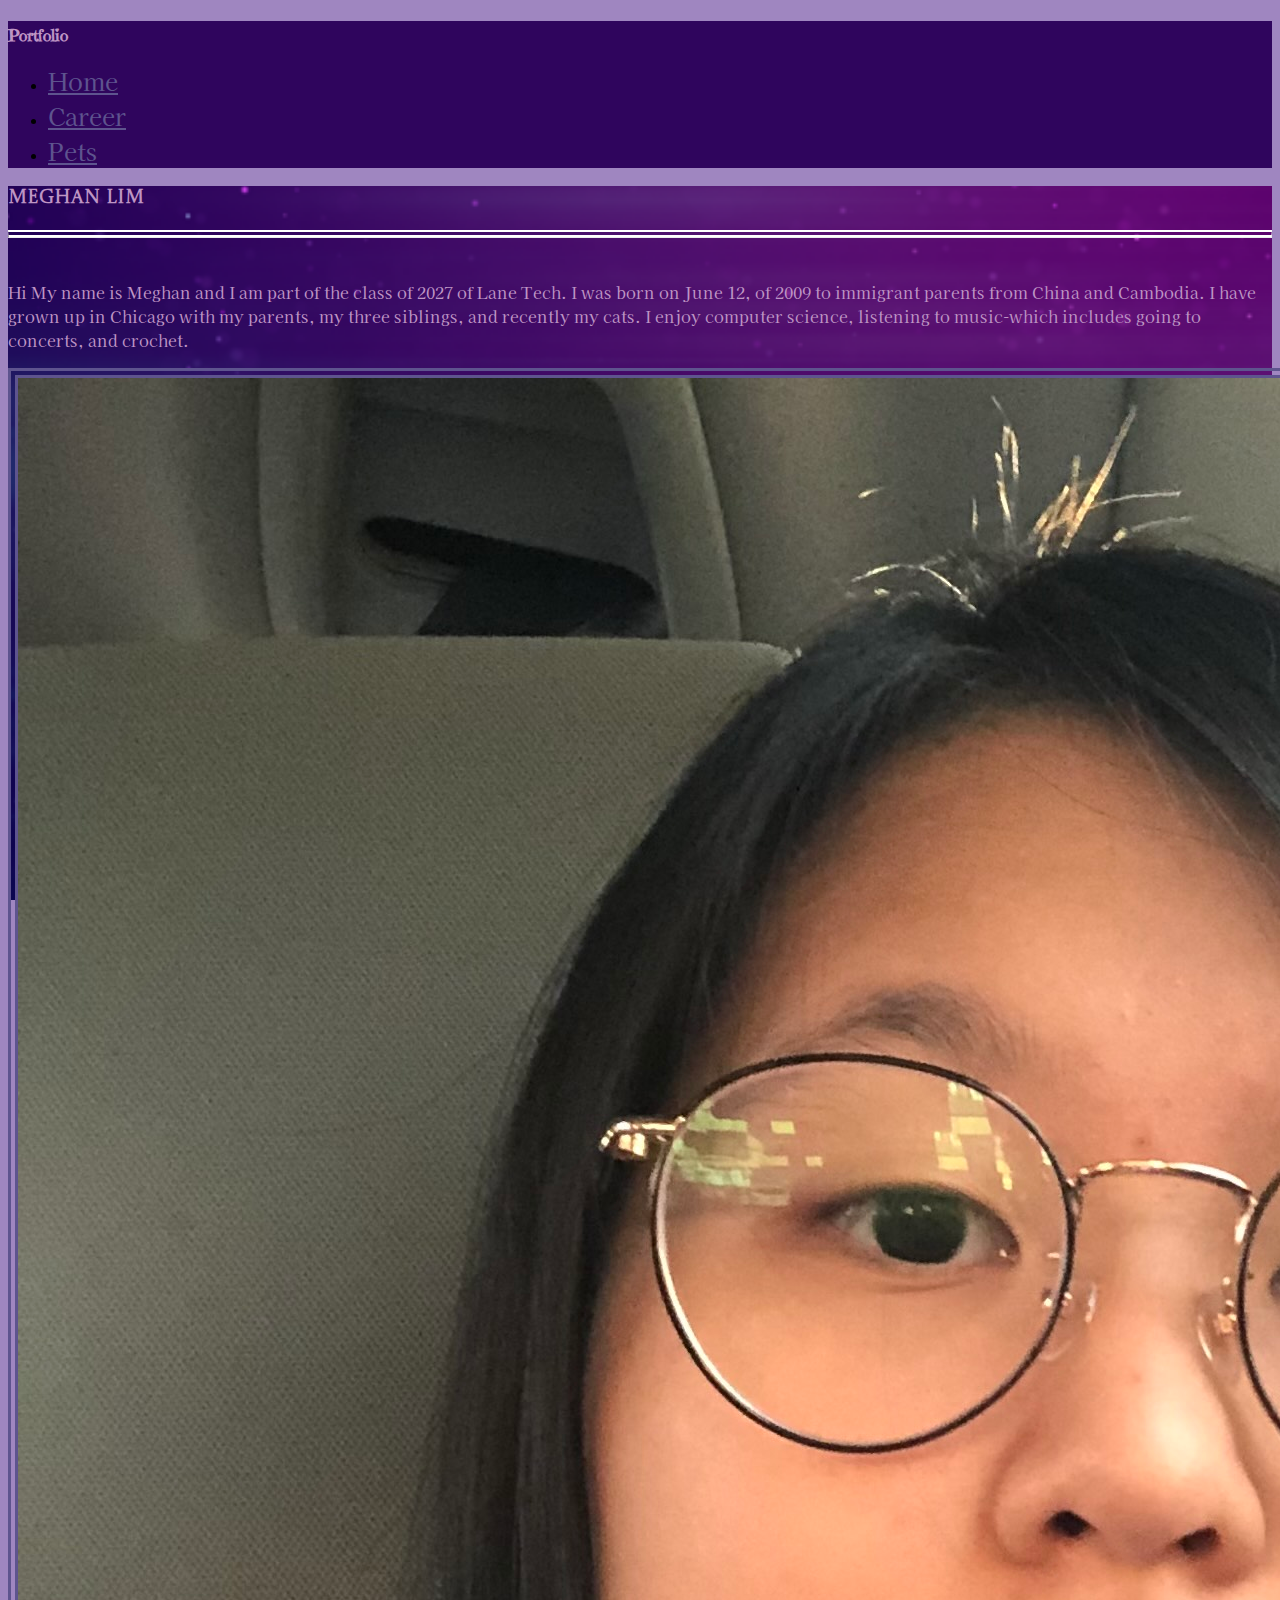
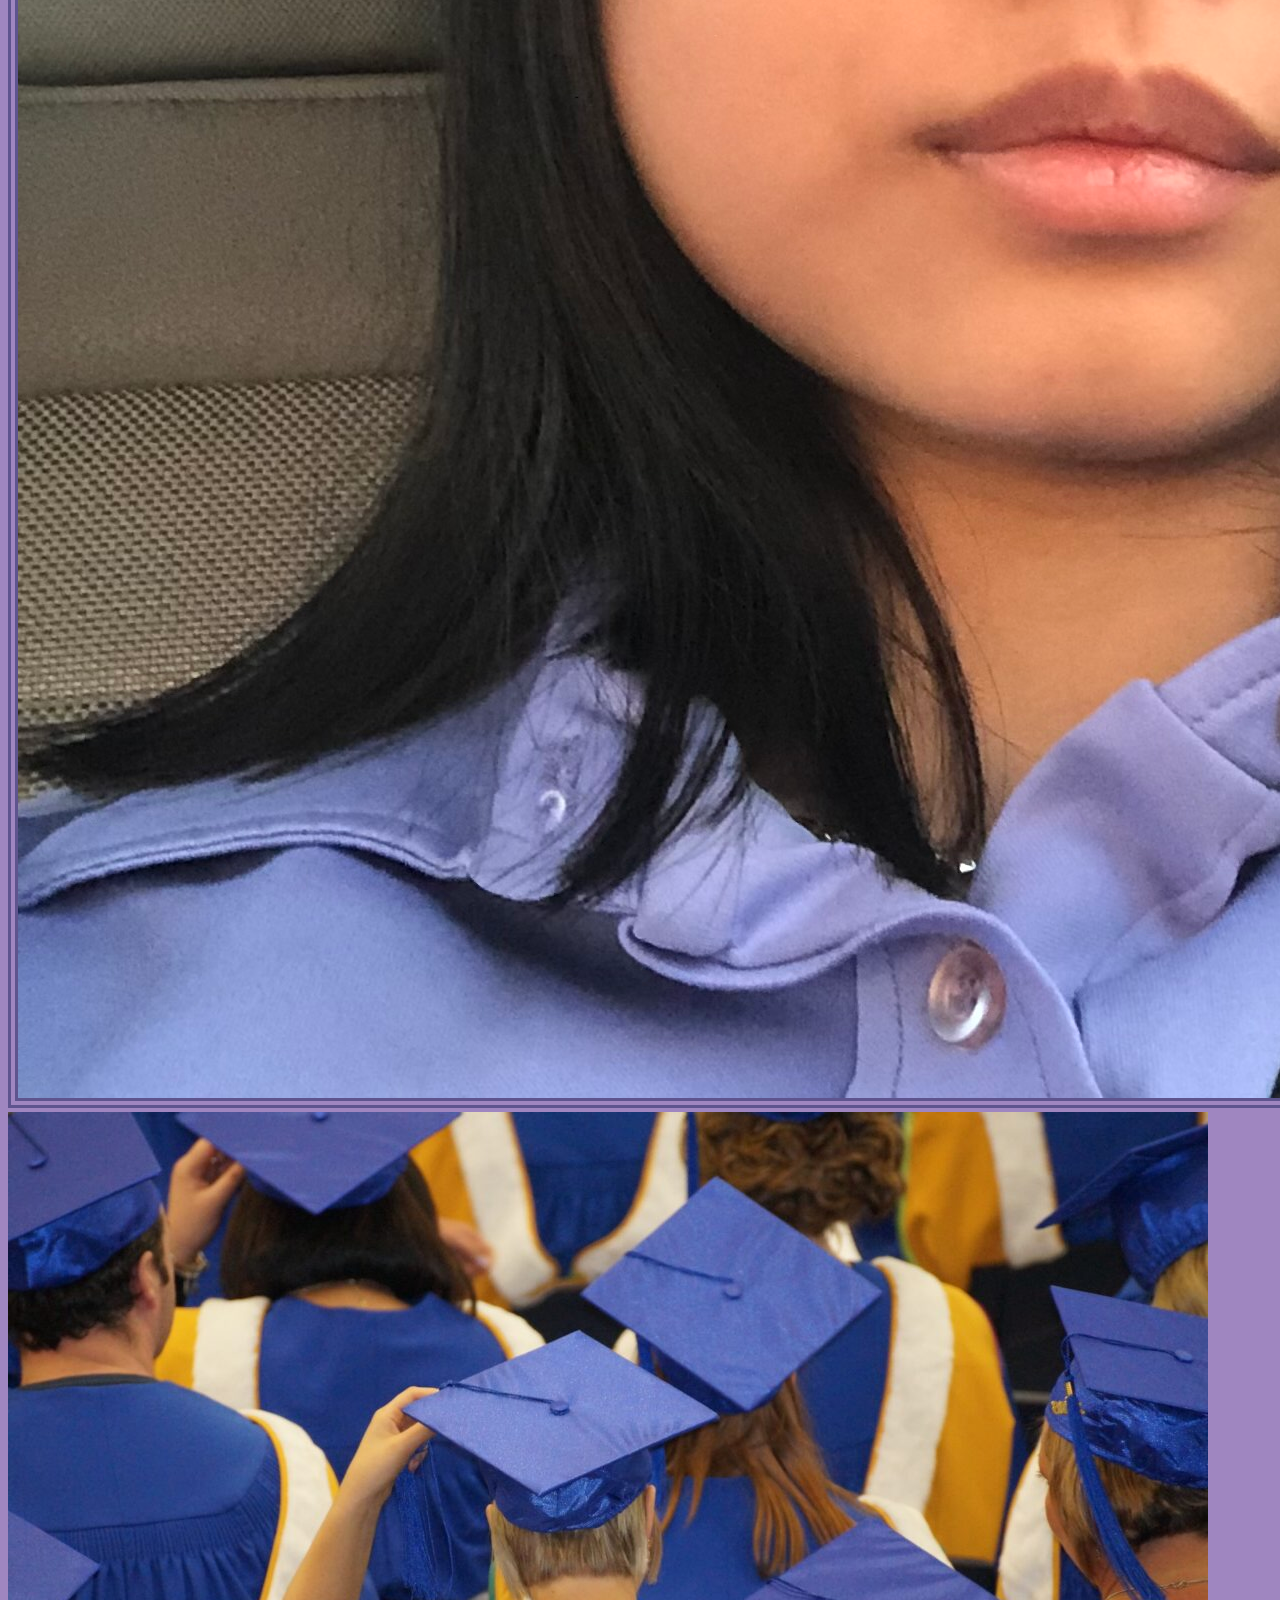
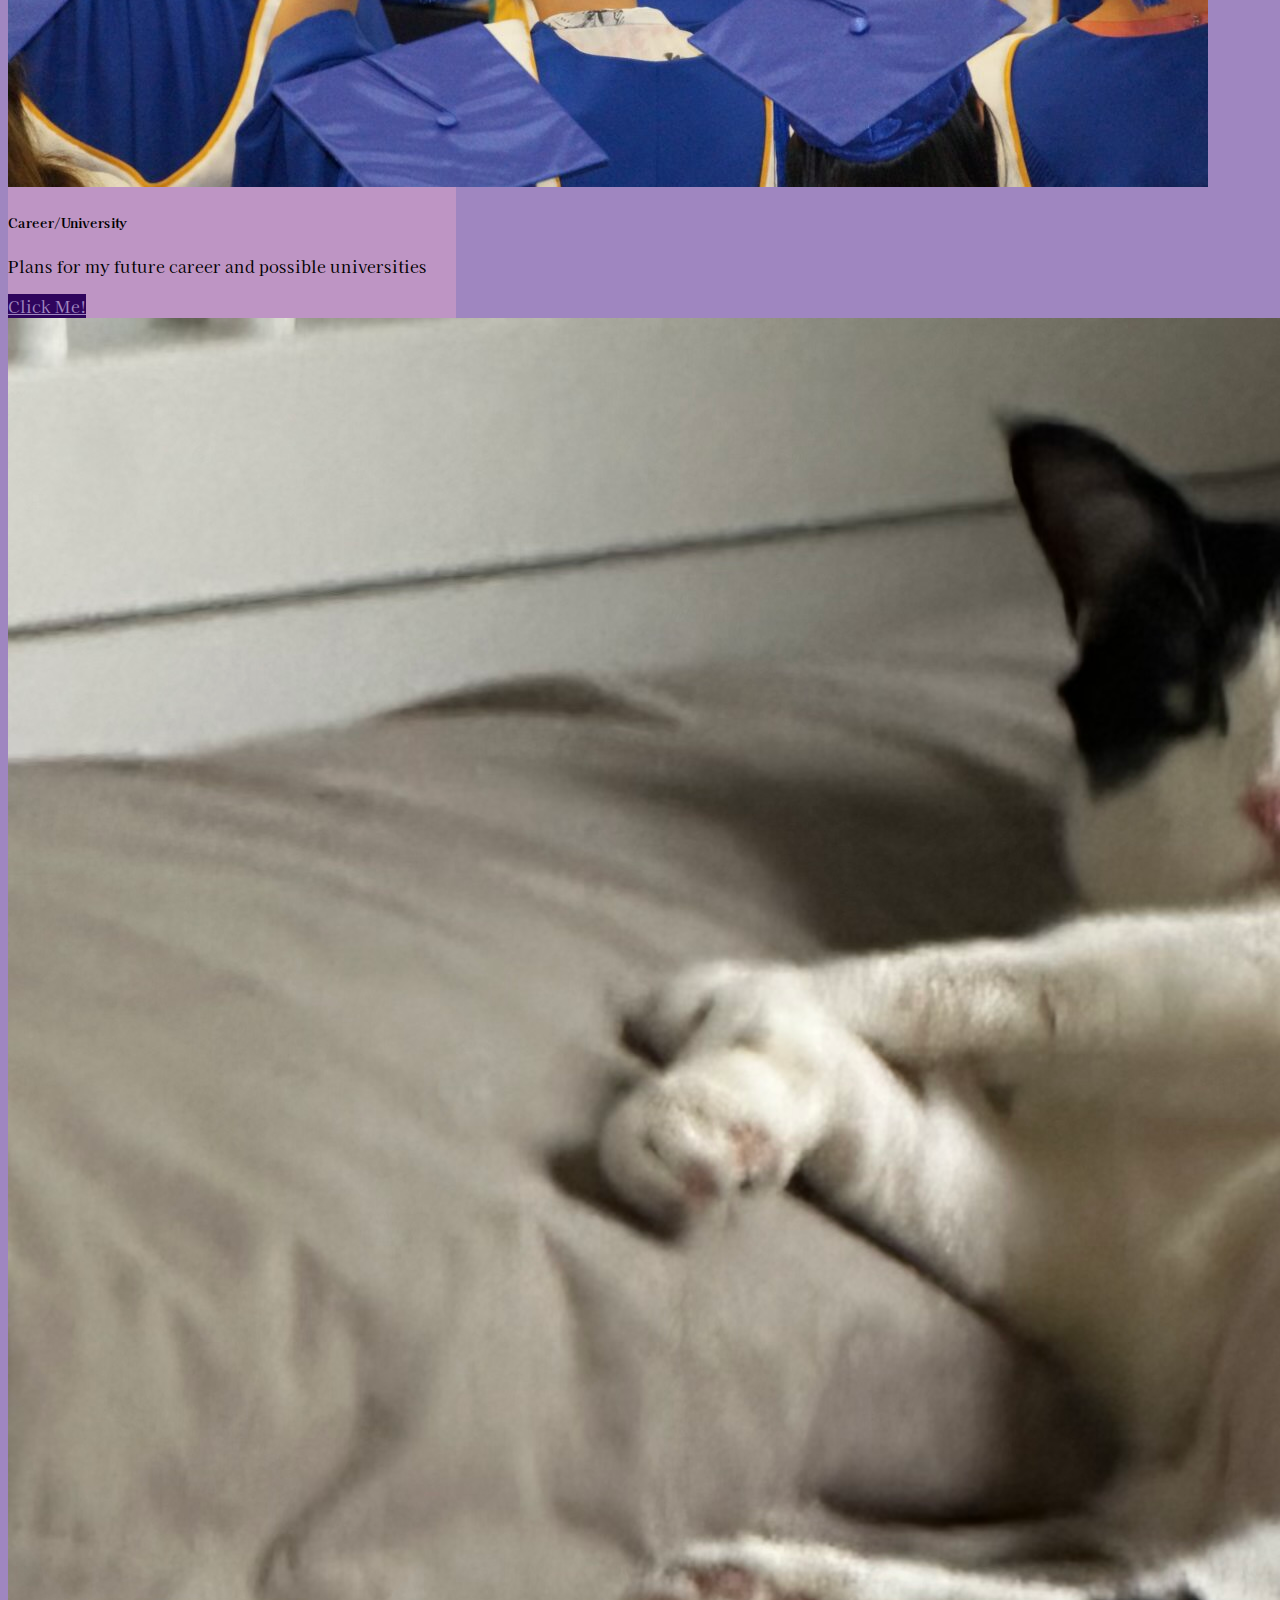
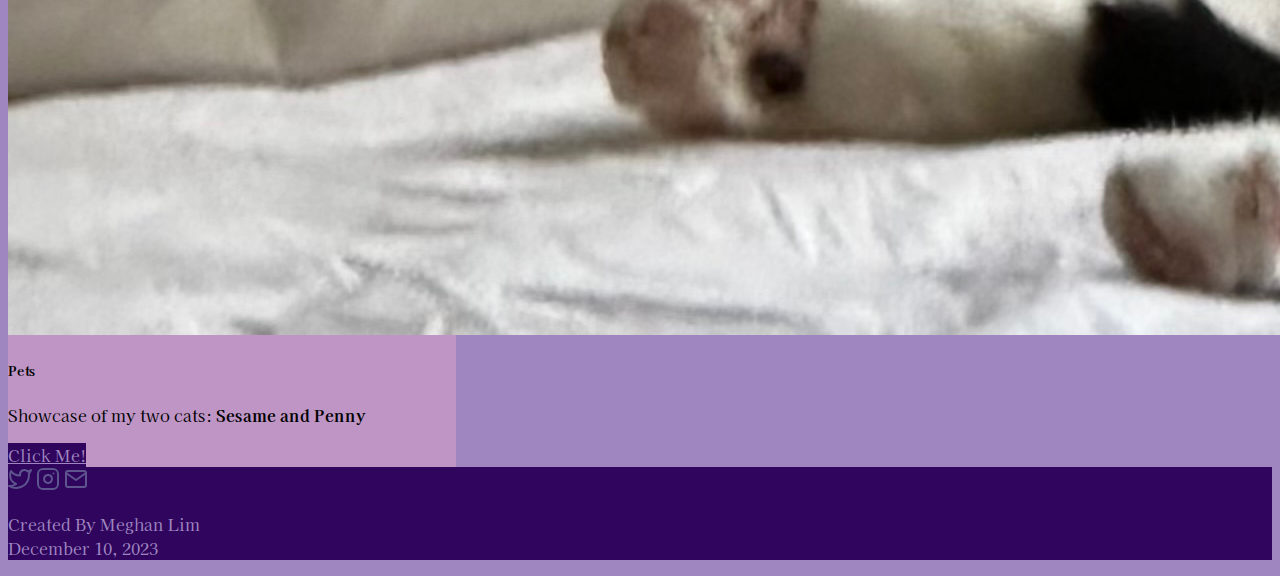
<file: index.html>
<!doctype html>
<html lang="en">
    <head>
        <meta charset="utf-8">
        <meta name="viewport" content="width=device-width, initial-scale=1">
        <title>Meghan's Portfolio</title>
        <link href="https://cdn.jsdelivr.net/npm/bootstrap@5.3.2/dist/css/bootstrap.min.css" rel="stylesheet" integrity="sha384-T3c6CoIi6uLrA9TneNEoa7RxnatzjcDSCmG1MXxSR1GAsXEV/Dwwykc2MPK8M2HN" crossorigin="anonymous">
        <link rel="stylesheet" href="css/style.css">
        <link rel="preconnect" href="https://fonts.googleapis.com">
        <link rel="preconnect" href="https://fonts.gstatic.com" crossorigin>
        <link href="https://fonts.googleapis.com/css2?family=Emilys+Candy&display=swap" rel="stylesheet">
        <link href="https://fonts.googleapis.com/css2?family=Castoro+Titling&display=swap" rel="stylesheet">
        <link href="https://fonts.googleapis.com/css2?family=Castoro+Titling&family=Kaisei+Tokumin&display=swap" rel="stylesheet">
    </head>
    <body>
    <!--Nav bar-->
        <nav class="navbar navbar-expand-lg">
            <div class="container-fluid">
                <h4 class="navbar-brand nav-font fs-3" id="logo">Portfolio</h4>
                <div class="collapse navbar-collapse" id="navbarNav">
                    <ul class="navbar-nav">
                        <li class="nav-item">
                            <a class="nav-link nav-font" aria-current="page" href="index.html">Home</a>
                        </li>
                        <li class="nav-item">
                            <a class="nav-link nav-font" href="career.html">Career</a>
                        </li>
                        <li class="nav-item">
                            <a class="nav-link nav-font" href="pets.html">Pets</a>
                        </li>
                    </ul>
                </div>
            </div>
        </nav>
    <!--Nav bar end-->
        <main class="container"> <!--Main container-->
            <div class="heading p-5">
                <div class="row ttext">
                    <div class="col-md-9">
                        <h3 class="mb-3 name fs-2">Meghan Lim</h3>
                        <hr>
                        <br>
                        <p class="text fs-5">
                            Hi My name is Meghan and I am part of the class of 2027 of Lane Tech. I was born on June 12, of 2009 to immigrant parents from China and Cambodia. I have grown up in Chicago with my parents, my three siblings, and recently my cats. I enjoy computer science, listening to music-which includes going to concerts, and crochet.
                        </p>
                    </div>
                    <div class="col-md-3">
                        <img src="media/selfie-one.jpeg" alt="selfie" class="img-fluid small-photo p-1 rounded-circle">
                    </div>
                </div>
            </div>
            <div class="row mt-2">
                <div class="col-md-1">
                </div>
                <div class="col-md-5">
                    <section class="card" style="width: 28rem;"> <!--Card-->
                        <img src="media/college-card.jpg" class="card-img-top" alt="card photo">
                        <div class="card-body text">
                            <h5 class="card-title">Career/University</h5>
                            <p class="card-text">Plans for my future career and possible universities</p>
                            <a href="career.html" class="btn btn-warning text-light">Click Me!</a>
                        </div>
                    </section><!--Card end-->
                </div>
                <div class="col-md-5">
                    <section class="card" style="width: 28rem;"><!--Card-->
                        <img src="media/sesamepet.jpg" class="card-img-top" alt="Pet Photo">
                        <div class="card-body text">
                            <h5 class="card-title">Pets</h5>
                            <p class="card-text">Showcase of my two cats: <b>Sesame and Penny</b></p>
                            <a href="pets.html" class="btn btn-warning text-light">Click Me!</a>
                        </div>
                    </section><!--Card end-->
                </div>
                <div class="col-md-1">
                </div>
            </div>
        </main><!--Main container end -->
        <footer class="container-fluid p-4 pb-2 mt-4"><!-- footer -->
            <div class="row">
                <div class="col-md-12">
                    <img src="media/twitter.svg" alt="twitter">
                    <img src="media/instagram.svg" alt="instagram">
                    <img src="media/mail.svg" alt="mail">
                    <p>Created By Meghan Lim
                        <br>
                        December 10, 2023
                    </p>
                </div>
            </div>
        </footer><!-- footer end -->
        <script src="https://cdn.jsdelivr.net/npm/bootstrap@5.3.2/dist/js/bootstrap.bundle.min.js" integrity="sha384-C6RzsynM9kWDrMNeT87bh95OGNyZPhcTNXj1NW7RuBCsyN/o0jlpcV8Qyq46cDfL" crossorigin="anonymous"></script> 
    </body>
</html>
</file>
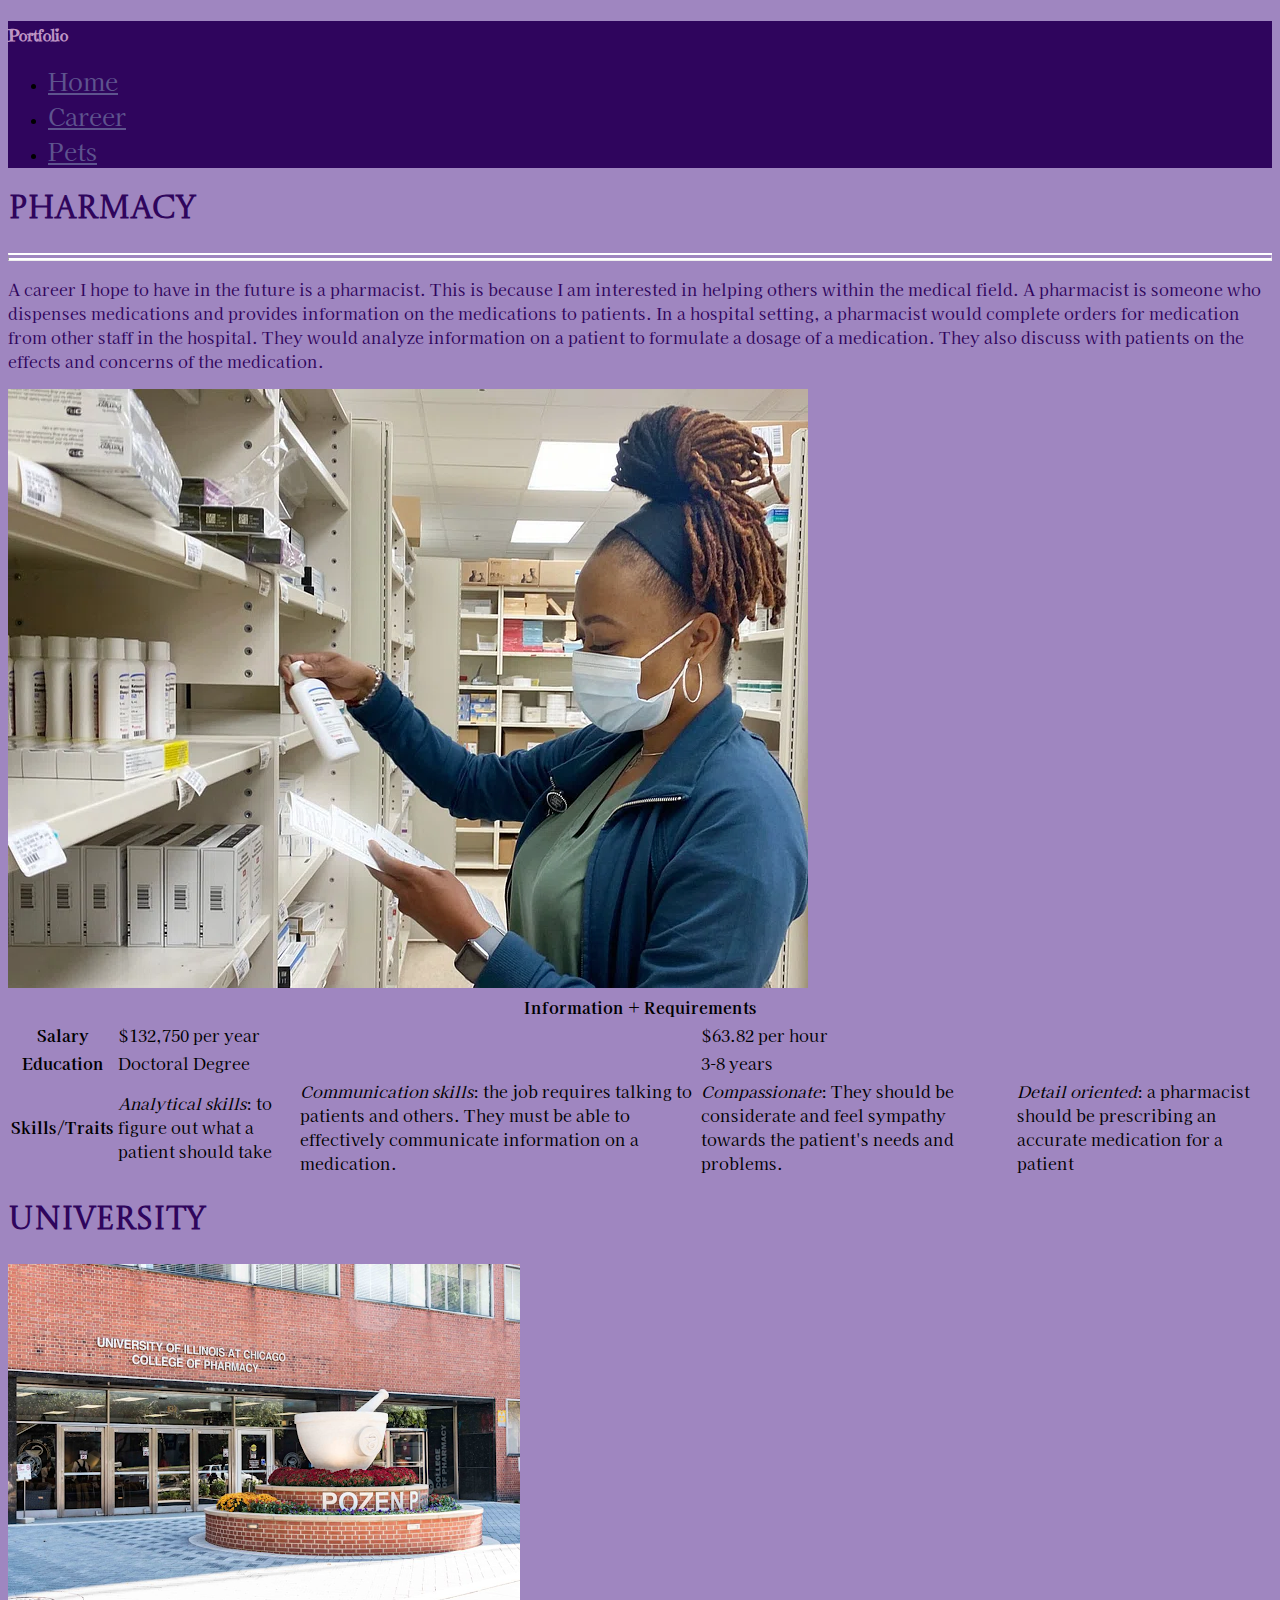
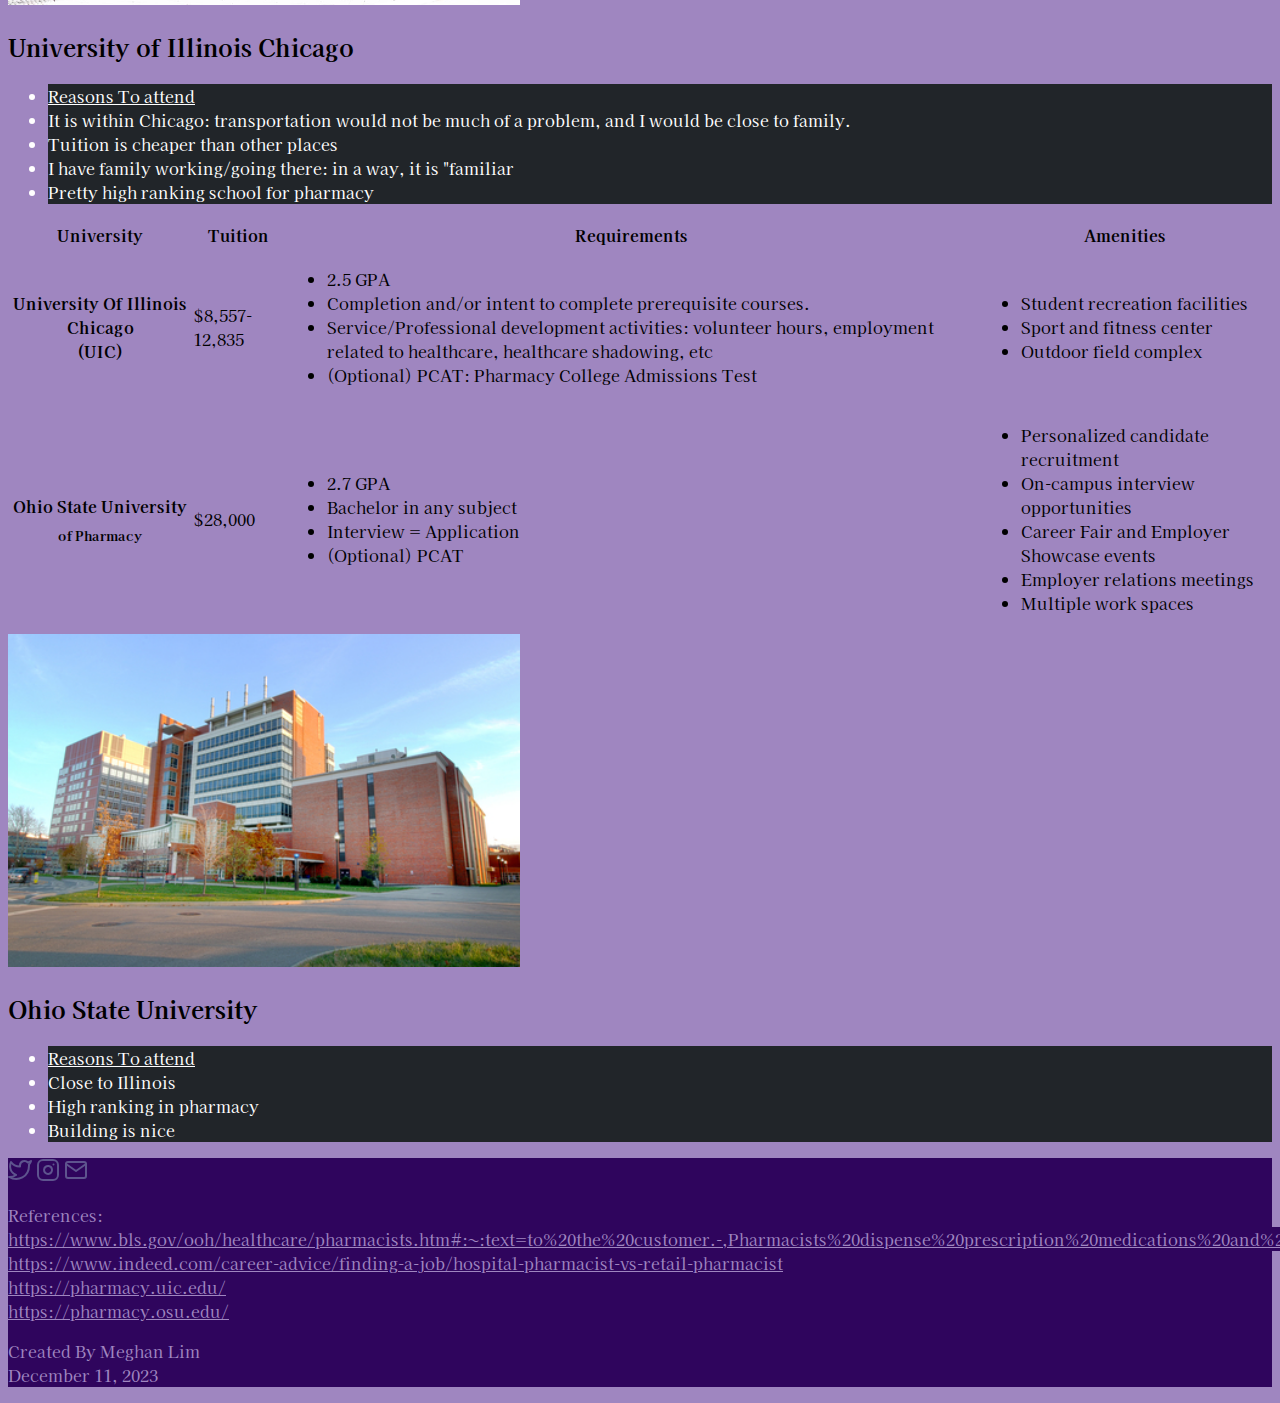
<file: career.html>
<!doctype html>
<html lang="en">
    <head>
        <meta charset="utf-8">
        <meta name="viewport" content="width=device-width, initial-scale=1">
        <title>Career</title>
        <link href="https://cdn.jsdelivr.net/npm/bootstrap@5.3.2/dist/css/bootstrap.min.css" rel="stylesheet" integrity="sha384-T3c6CoIi6uLrA9TneNEoa7RxnatzjcDSCmG1MXxSR1GAsXEV/Dwwykc2MPK8M2HN" crossorigin="anonymous">
        <link rel="stylesheet" href="css/style.css">
        <link rel="preconnect" href="https://fonts.googleapis.com">
        <link rel="preconnect" href="https://fonts.gstatic.com" crossorigin>
        <link href="https://fonts.googleapis.com/css2?family=Emilys+Candy&display=swap" rel="stylesheet">
        <link href="https://fonts.googleapis.com/css2?family=Castoro+Titling&display=swap" rel="stylesheet">
        <link href="https://fonts.googleapis.com/css2?family=Castoro+Titling&family=Kaisei+Tokumin&display=swap" rel="stylesheet">
    </head>
    <body>
        <!--Nav bar-->
        <nav class="navbar navbar-expand-lg">
            <div class="container-fluid">
                <h4 class="navbar-brand nav-font fs-3" id="logo">Portfolio</h4>
                <div class="collapse navbar-collapse" id="navbarNav">
                    <ul class="navbar-nav">
                        <li class="nav-item">
                            <a class="nav-link nav-font" aria-current="page" href="index.html">Home</a>
                        </li>
                        <li class="nav-item">
                            <a class="nav-link nav-font" href="career.html">Career</a>
                        </li>
                        <li class="nav-item">
                            <a class="nav-link nav-font" href="pets.html">Pets</a>
                        </li>
                    </ul>
                </div>
            </div>
        </nav>
    <!--Nav bar end-->
        <main class="container"><!--main container-->
            <div class="row mt-4">
                <div class="col-md-7 dark-purple">
                    <h1>Pharmacy</h1>
                    <hr>
                    <p class="text mt-4">
                        A career I hope to have in the future is a pharmacist. This is because I am interested in helping others within the medical field. A pharmacist is someone who dispenses medications and provides information on the medications to patients. In a hospital setting, a pharmacist would complete orders for medication from other staff in the hospital. They would analyze information on a patient to formulate a dosage of a medication. They also discuss with patients on the effects and concerns of the medication.
                    </p>                
                </div> 
                <div class="col-md-5">
                    <img src="media/pharmacy2.webp" alt="pharmacy" class="img-fluid border border-light p-2">
                </div>
            </div>
            <div class="row mt-3 mb-3">
                <div class="col-md-12">
                    <table class="table table-dark table-striped text"> <!--table-->
                        <thead>
                            <tr>
                                <th scope="col" colspan="5" class="fs-3">Information + Requirements</th>
                            </tr>
                        </thead>
                        <tbody>
                            <tr>
                                <th scope="row">Salary</th>
                                <td colspan="2">$132,750 per year</td>
                                <td colspan="2">$63.82 per hour</td>
                            </tr>
                            <tr>
                                <th scope="row">Education</th>
                                <td colspan="2">Doctoral Degree</td>
                                <td colspan="2">3-8 years</td>
                            </tr>
                            <tr>
                                <th scope="row">Skills/Traits</th>
                                <td><i>Analytical skills</i>: to figure out what a patient should take</td>
                                <td><i>Communication skills</i>: the job requires talking to patients and others. They must be able to effectively communicate information on a medication.</td>
                                <td><i>Compassionate</i>: They should be considerate and feel sympathy towards the patient's needs and problems.</td>
                                <td><i>Detail oriented</i>: a pharmacist should be prescribing an accurate medication for a patient</td>
                            </tr>
                        </tbody>
                    </table><!--table end-->
                </div>
            </div>
            <div class="row">
                <div class="col-md-12">
                    <h1 class="name dark-purple">University</h1>
                </div>
            </div>
            <div class="row">
                <aside class="col-md-6">
                    <img src="media/uic.png" alt="University of Illinois in Chicago" class="img-fluid rounded-5" style="width: 32rem;">
                </aside>
                <section class="col-md-6">
                    <h2 class="text">University of Illinois Chicago</h2>
                    <ul class="list-group text list-group-flush "> <!--List-->
                        <li class="list-group-item fs-4 llist"><u>Reasons To attend</u></li>
                        <li class="list-group-item llist">It is within Chicago: transportation would not be much of a problem, and I would be close to family.</li>
                        <li class="list-group-item llist">Tuition is cheaper than other places</li>
                        <li class="list-group-item llist">I have family working/going there: in a way, it is "familiar</li>
                        <li class="list-group-item llist">Pretty high ranking school for pharmacy</li>
                    </ul> <!--List end-->
                </section>
            </div>    
            <div class="row mt-3">
                <div class="col-md-12"> 
                    <table class="table table-warning text"> <!--Table-->
                        <thead>
                            <tr class="table-dark">
                                <th scope="col">University</th>
                                <th scope="col">Tuition</th>
                                <th scope="col">Requirements</th>
                                <th scope="col">Amenities</th>
                            </tr>
                        </thead>
                        <tbody>
                            <tr>
                                <th scope="row">University Of Illinois Chicago<br>(UIC)</th>
                                <td>$8,557-12,835</td>
                                <td>
                                    <ul class="list-group list-group-flush"><!--List-->
                                        <li class="list-group-item list-group-item-warning">2.5 GPA</li>
                                        <li class="list-group-item list-group-item-warning">Completion and/or intent to complete prerequisite courses.</li>
                                        <li class="list-group-item list-group-item-warning">Service/Professional development activities: volunteer hours, employment related to healthcare, healthcare shadowing, etc</li>
                                        <li class="list-group-item list-group-item-warning">(Optional) PCAT: Pharmacy College Admissions Test</li>
                                    </ul><!--List end-->
                                </td>
                                <td>
                                    <ul class="list-group list-group-flush"><!--List-->
                                        <li class="list-group-item list-group-item-warning">Student recreation facilities</li>
                                        <li class="list-group-item list-group-item-warning">Sport and fitness center</li>
                                        <li class="list-group-item list-group-item-warning">Outdoor field complex</li>
                                    </ul> <!--List end-->
                                </td>
                            </tr>
                            <tr>
                                <th scope="row">Ohio State University<br><sub>of Pharmacy</sub></th>
                                <td>$28,000</td>
                                <td>
                                    <ul class="list-group list-group-flush">
                                        <li class="list-group-item list-group-item-warning">2.7 GPA</li>
                                        <li class="list-group-item list-group-item-warning">Bachelor in any subject</li>
                                        <li class="list-group-item list-group-item-warning">Interview = Application</li>
                                        <li class="list-group-item list-group-item-warning">(Optional) PCAT</li>
                                    </ul>
                                </td>
                                <td>
                                    <ul class="list-group list-group-flush">
                                        <li class="list-group-item list-group-item-warning">Personalized candidate recruitment</li>
                                        <li class="list-group-item list-group-item-warning">On-campus interview opportunities </li>
                                        <li class="list-group-item list-group-item-warning">Career Fair and Employer Showcase events</li>
                                        <li class="list-group-item list-group-item-warning">Employer relations meetings</li>
                                        <li class="list-group-item list-group-item-warning">Multiple work spaces</li>
                                    </ul>
                                </td>
                            </tr>
                        </tbody>
                    </table><!--Table end-->
                </div>
            </div>
            <div class="row mt-3">
                <aside class="col-md-6">
                    <img src="media/osu.png" alt="Ohio State University" class="img-fluid rounded-5" style="width: 32rem;">
                </aside>
                <section class="col-md-6">
                    <h2 class="text">Ohio State University</h2>
                    <ul class="list-group text list-group-flush"> <!--List-->
                        <li class="list-group-item fs-4 llist"><u>Reasons To attend</u></li>
                        <li class="list-group-item llist">Close to Illinois</li>
                        <li class="list-group-item llist">High ranking in pharmacy</li>
                        <li class="list-group-item llist">Building is nice</li>
                    </ul> <!--List end-->
                </section>            
            </div>
        </main>
        <footer class="container-fluid p-4 pb-2 mt-4"><!-- footer -->
            <div class="row">
                <div class="col-md-12">
                    <img src="media/twitter.svg" alt="twitter">
                    <img src="media/instagram.svg" alt="instagram">
                    <img src="media/mail.svg" alt="mail">
                    <p class="mt-3">
                        References:
                        <br><a href="https://www.bls.gov/ooh/healthcare/pharmacists.htm#:~:text=to%20the%20customer.-,Pharmacists%20dispense%20prescription%20medications%20and%20provide%20information%20to%20patients%20about,medications%20to%20treat%20health%20problems." class="text-break">https://www.bls.gov/ooh/healthcare/pharmacists.htm#:~:text=to%20the%20customer.-,Pharmacists%20dispense%20prescription%20medications%20and%20provide%20information%20to%20patients%20about,medications%20to%20treat%20health%20problems.</a>
                        <br><a href="https://www.indeed.com/career-advice/finding-a-job/hospital-pharmacist-vs-retail-pharmacist">https://www.indeed.com/career-advice/finding-a-job/hospital-pharmacist-vs-retail-pharmacist</a>
                        <br><a href="https://pharmacy.uic.edu/">https://pharmacy.uic.edu/</a>
                        <br><a href="https://pharmacy.osu.edu/">https://pharmacy.osu.edu/</a>
                    </p>
                    <p>Created By Meghan Lim
                        <br>
                        December 11, 2023
                    </p>
                </div>
            </div>
        </footer><!-- footer end -->
        <script src="https://cdn.jsdelivr.net/npm/bootstrap@5.3.2/dist/js/bootstrap.bundle.min.js" integrity="sha384-C6RzsynM9kWDrMNeT87bh95OGNyZPhcTNXj1NW7RuBCsyN/o0jlpcV8Qyq46cDfL" crossorigin="anonymous"></script>
    </body>
</html>
</file>
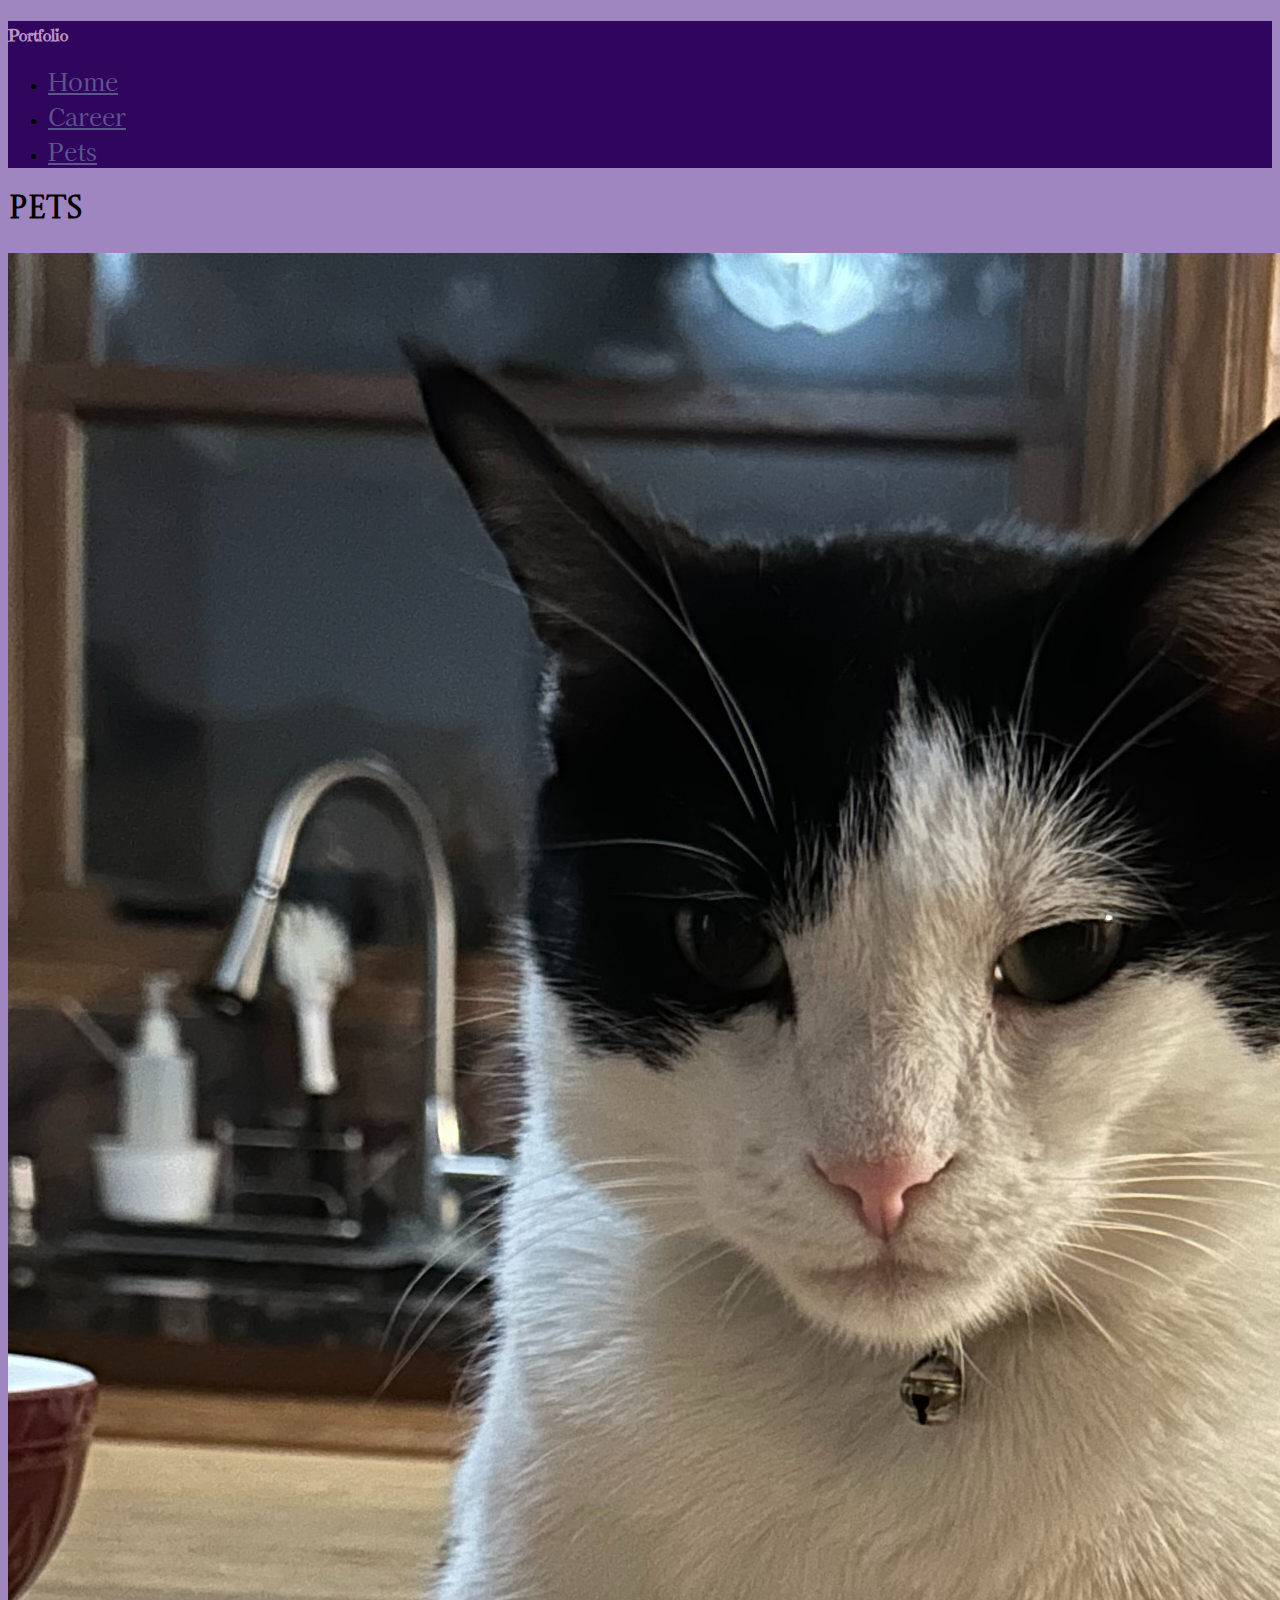
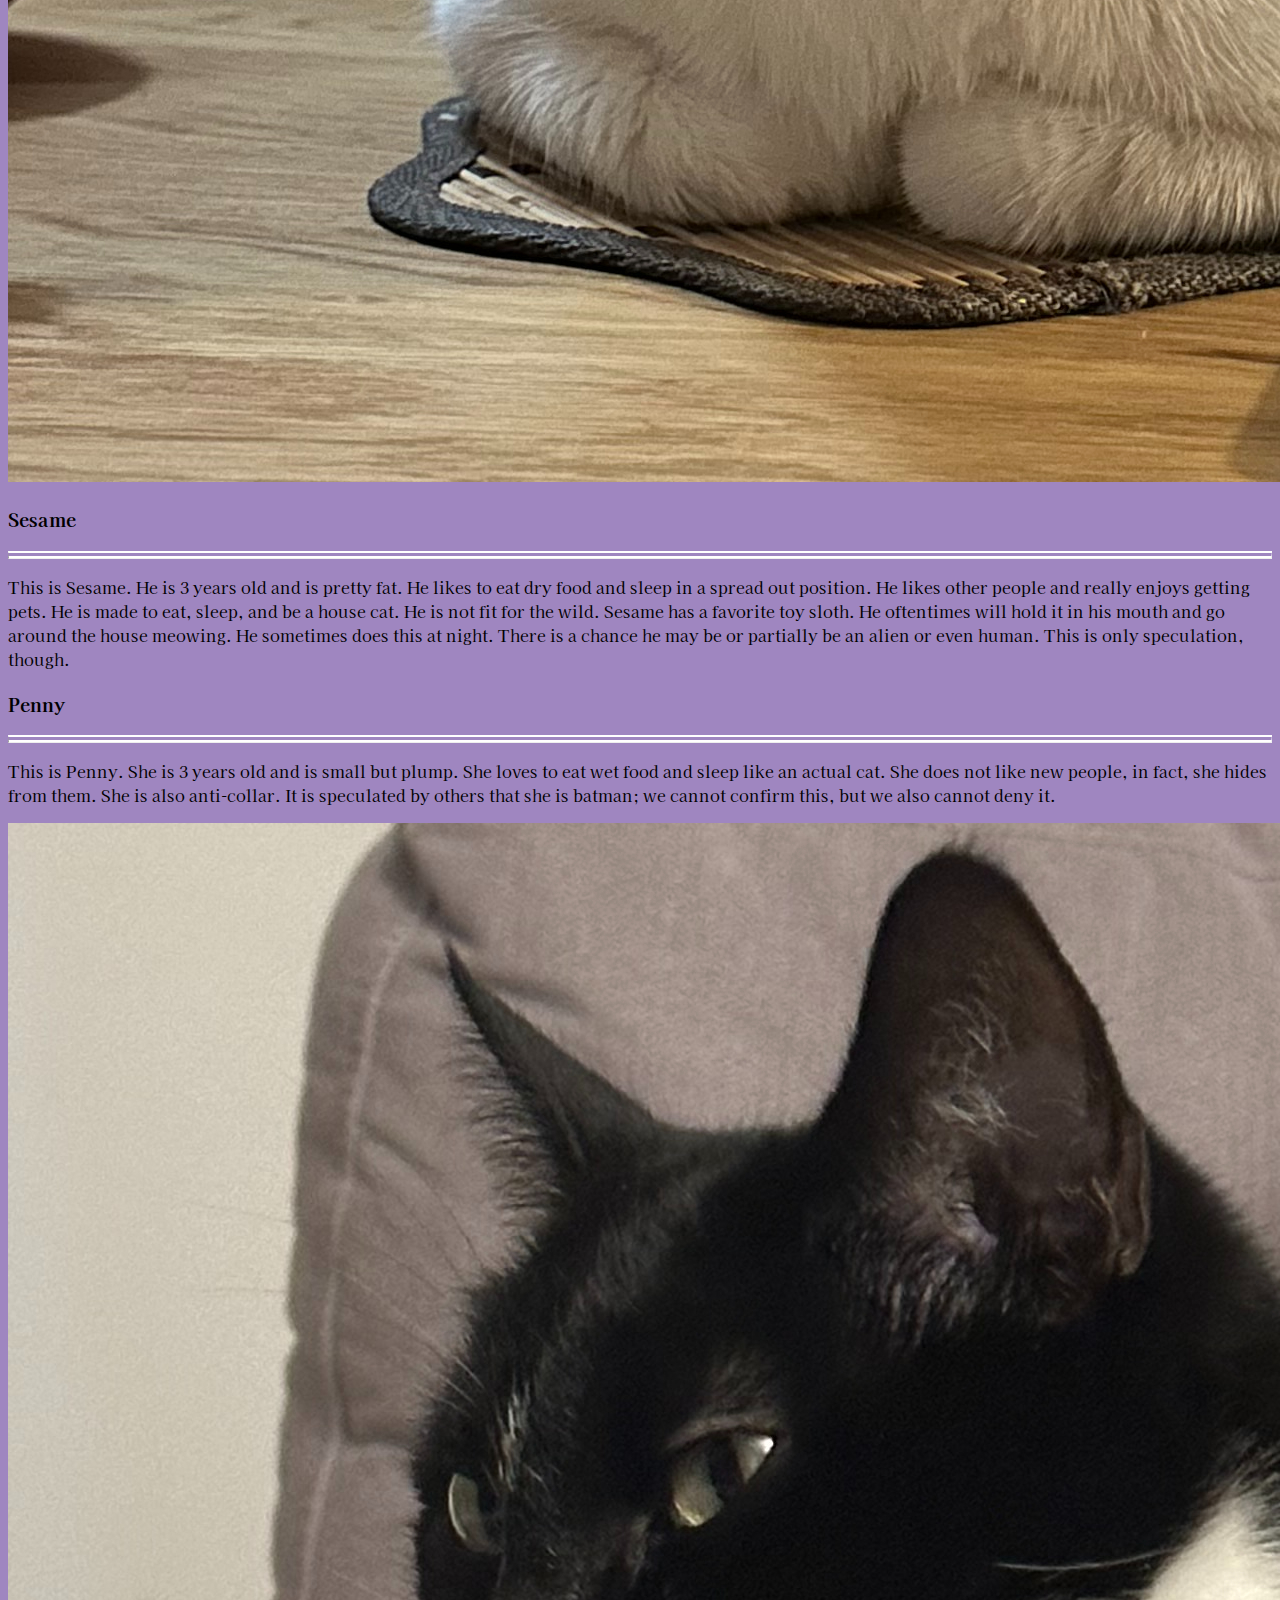
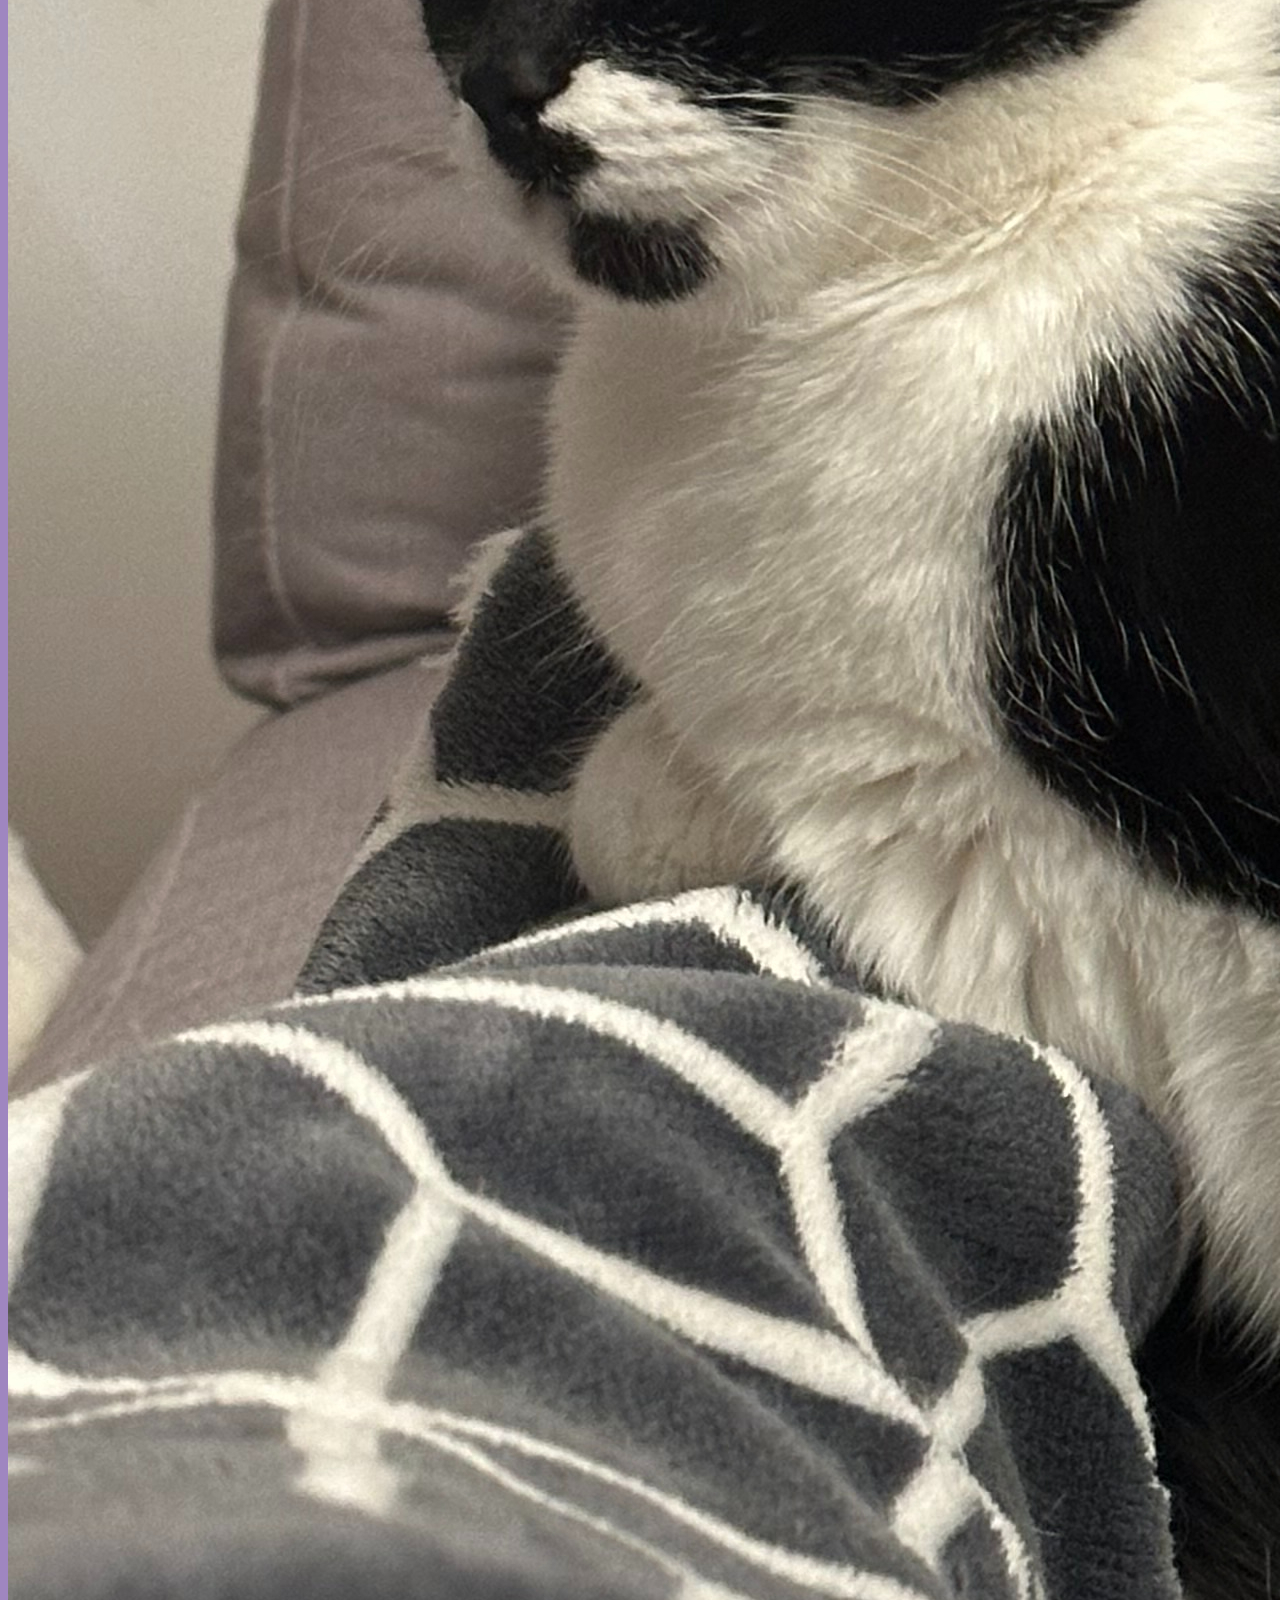
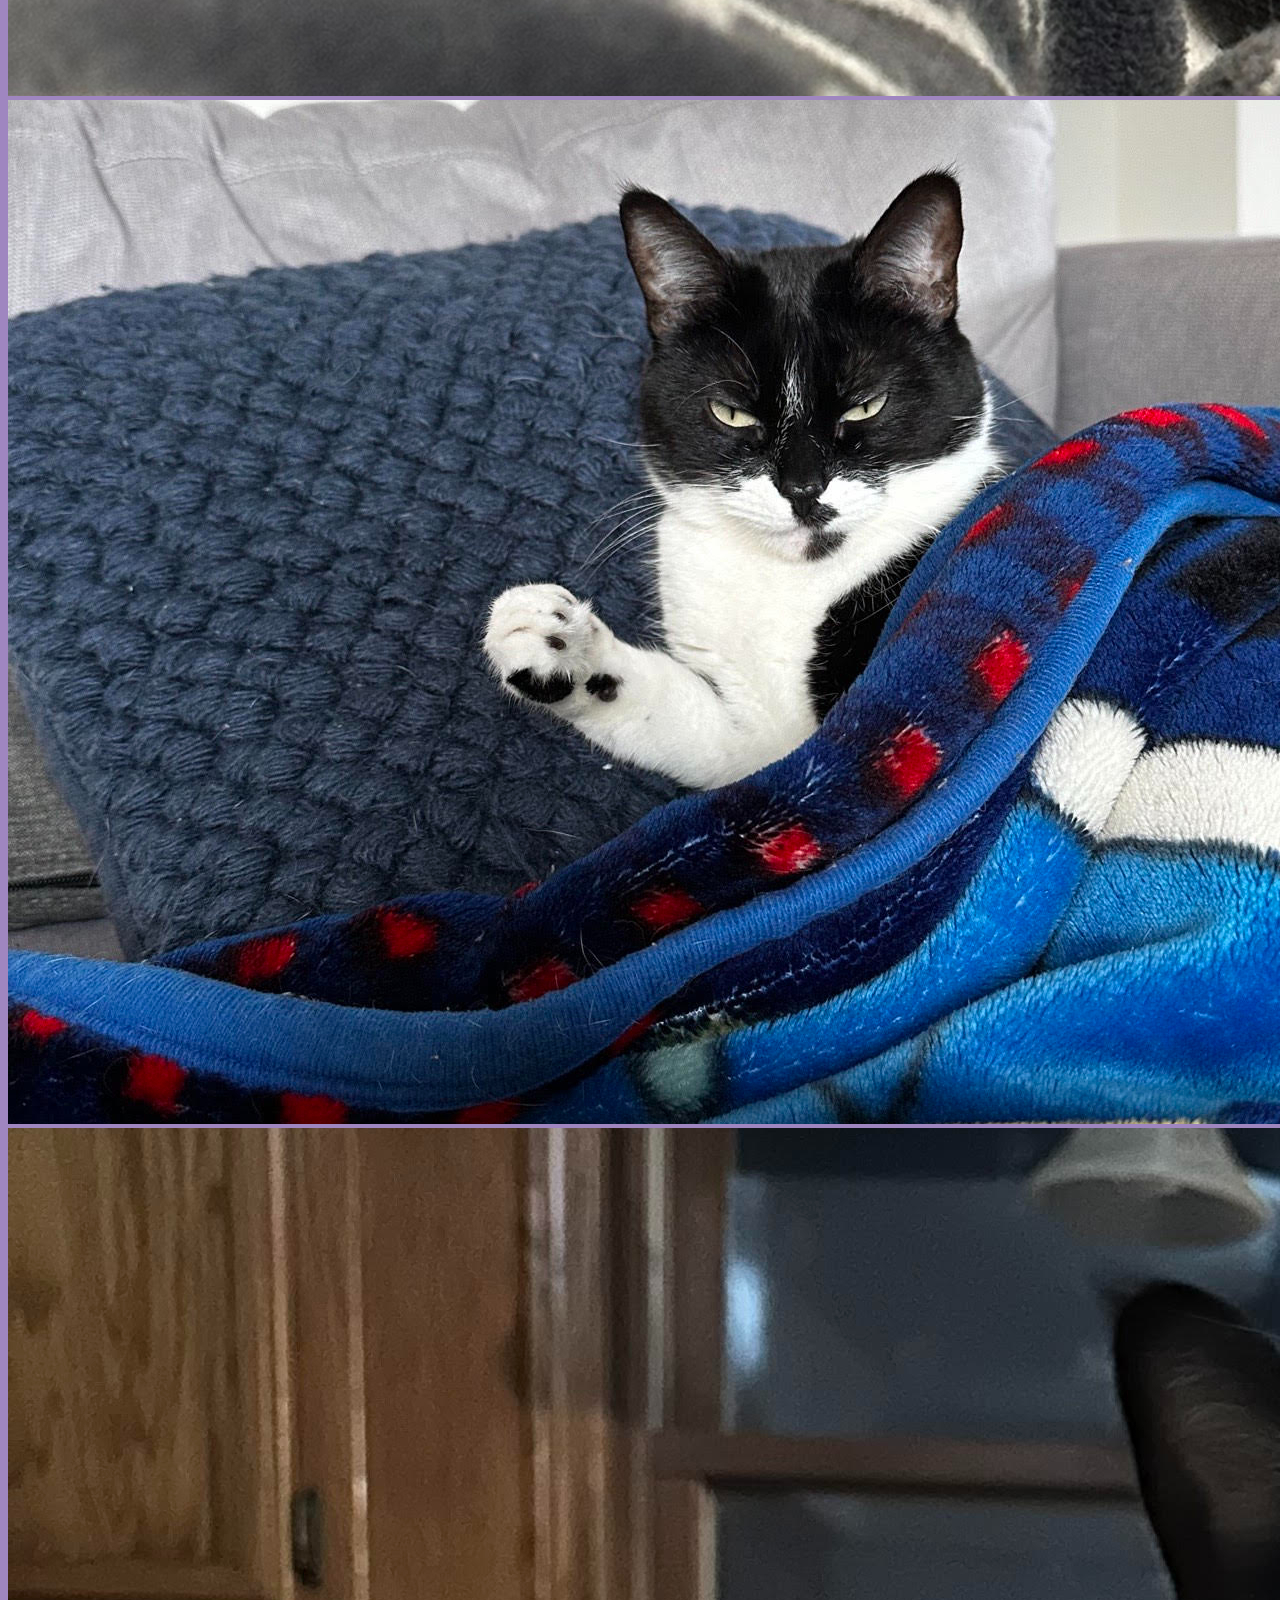
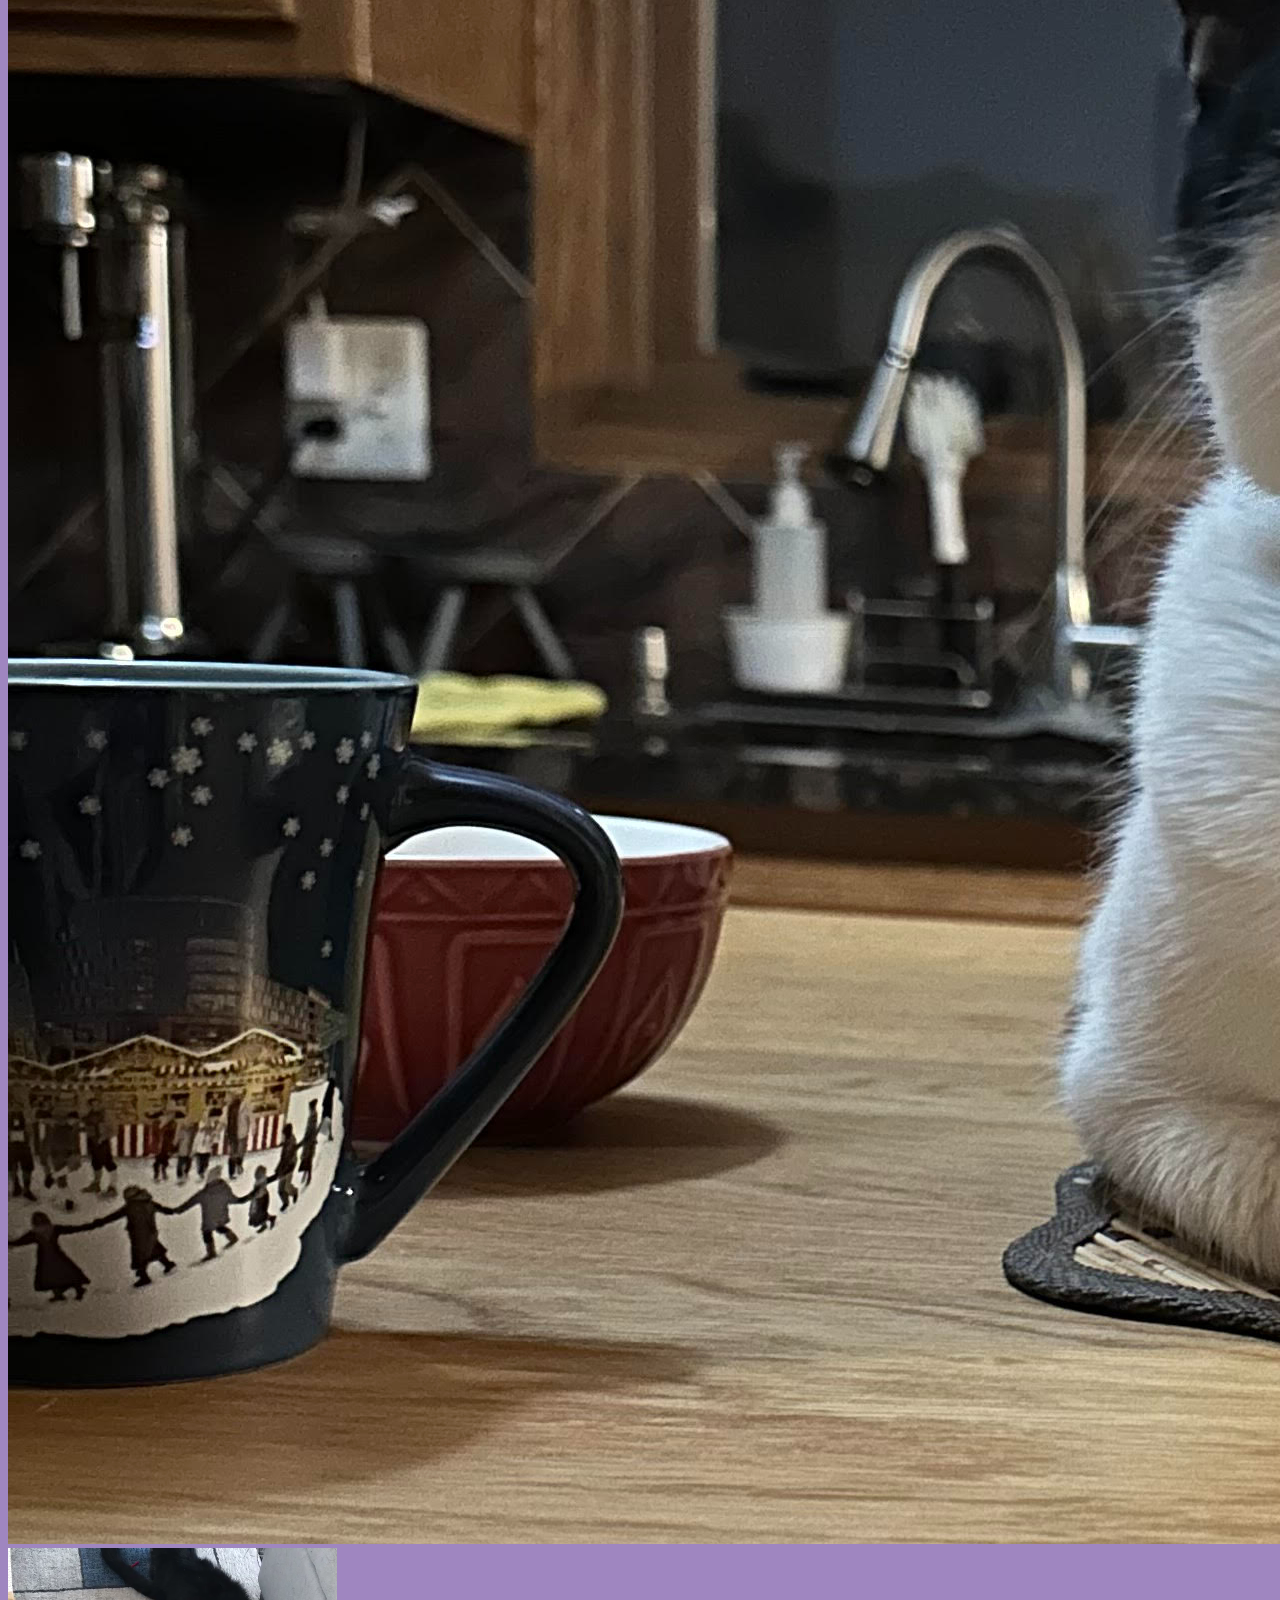
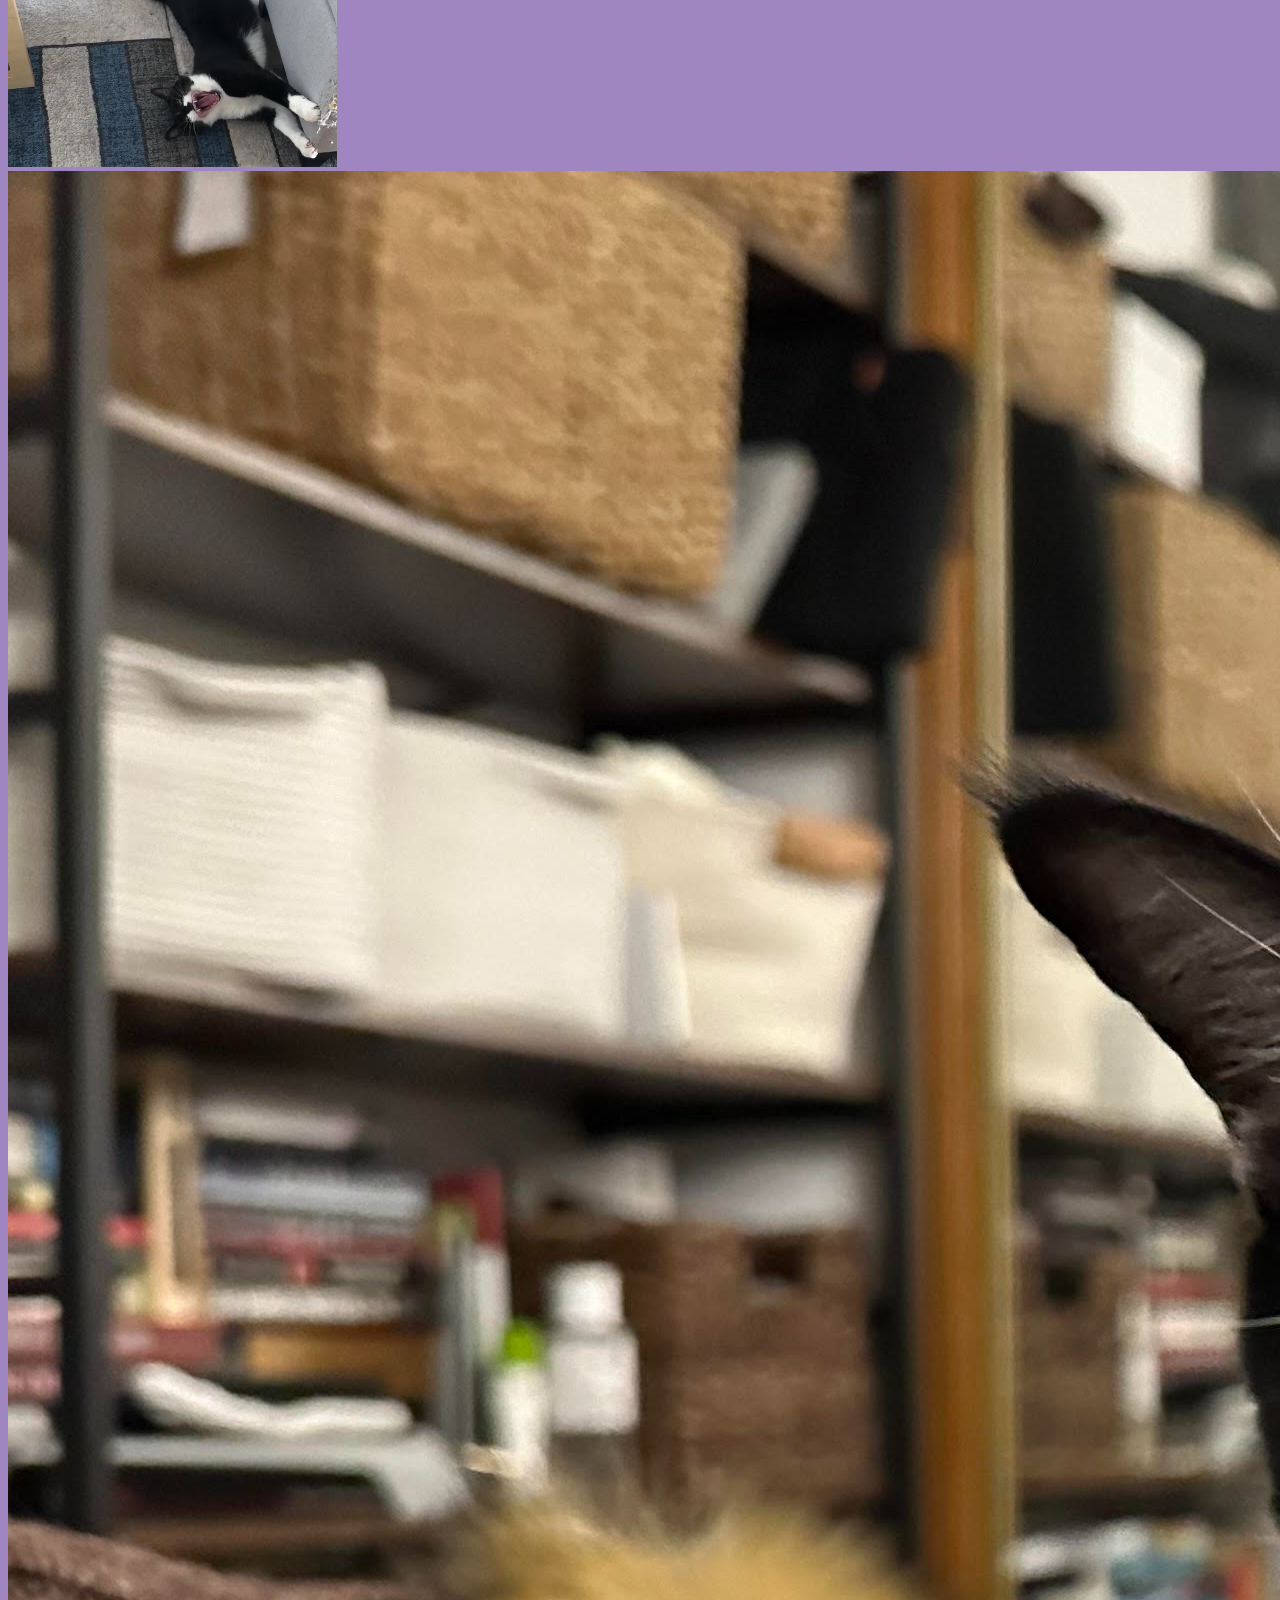
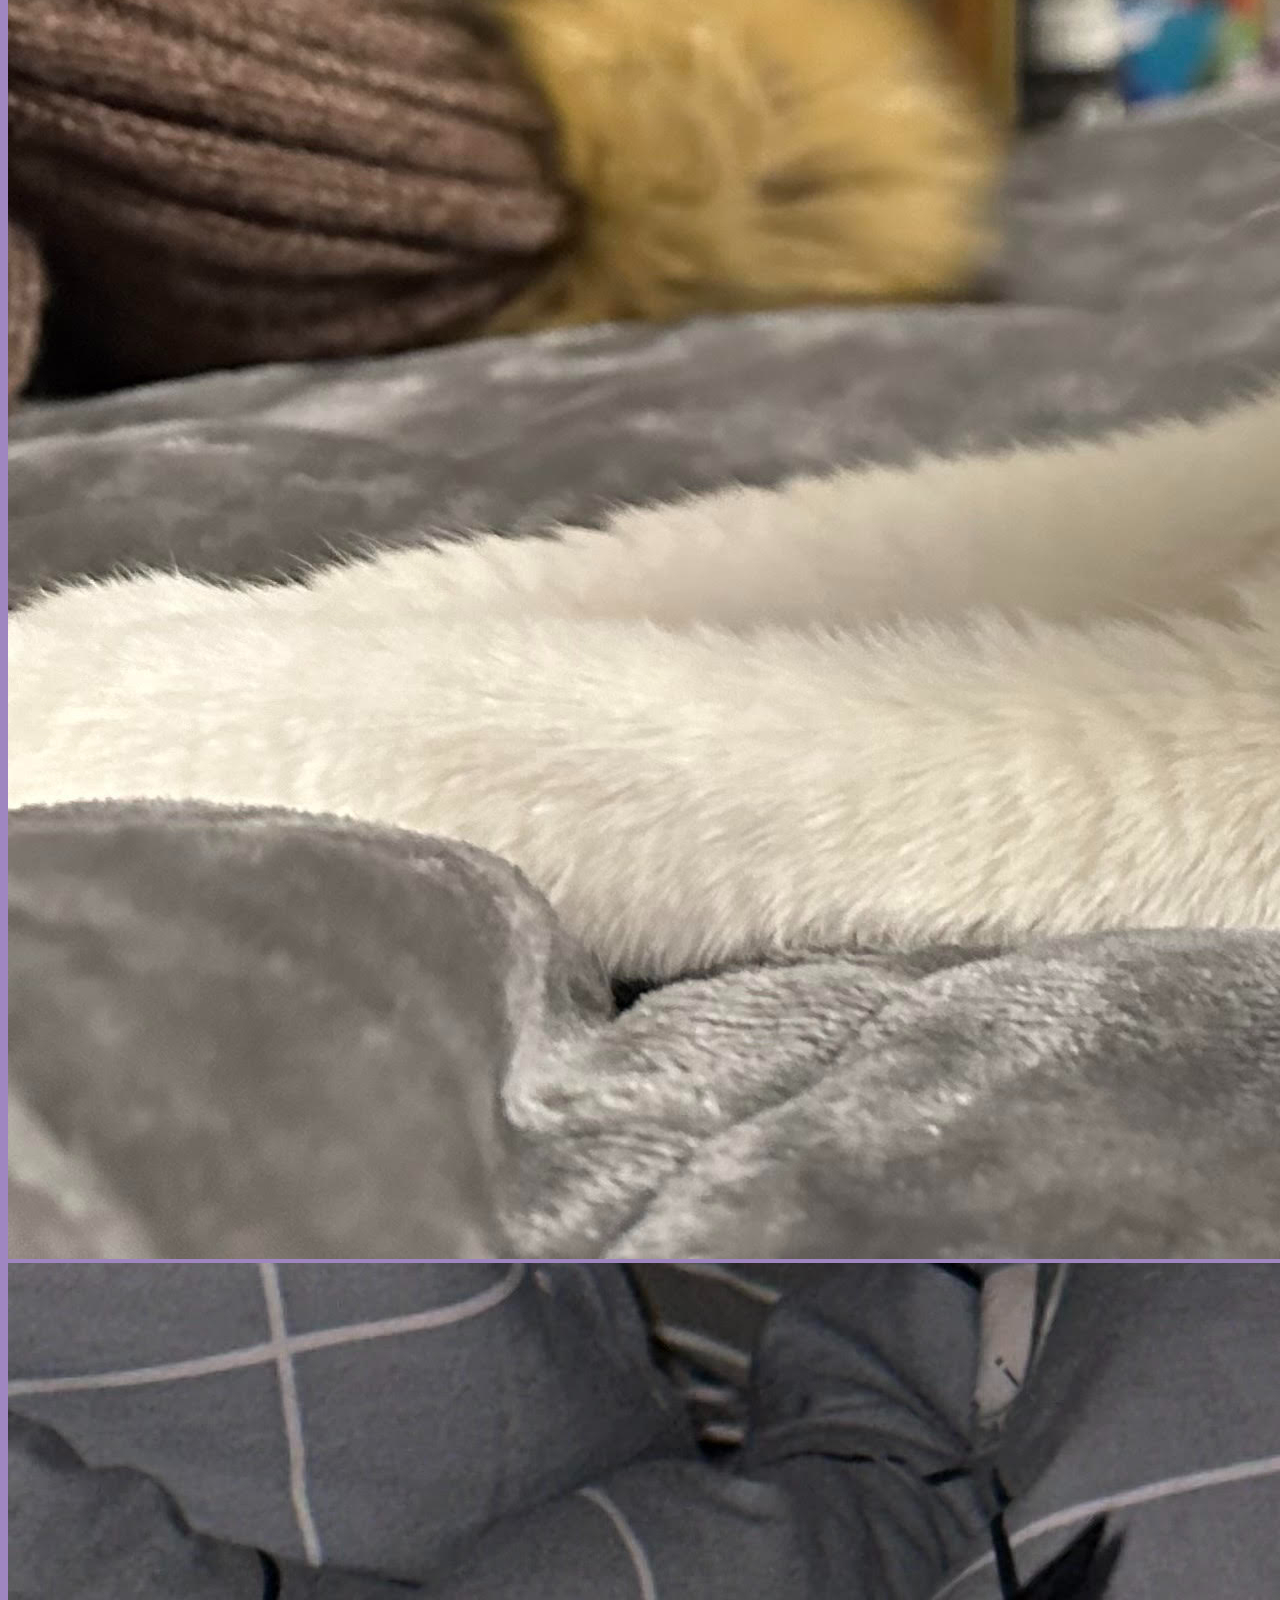
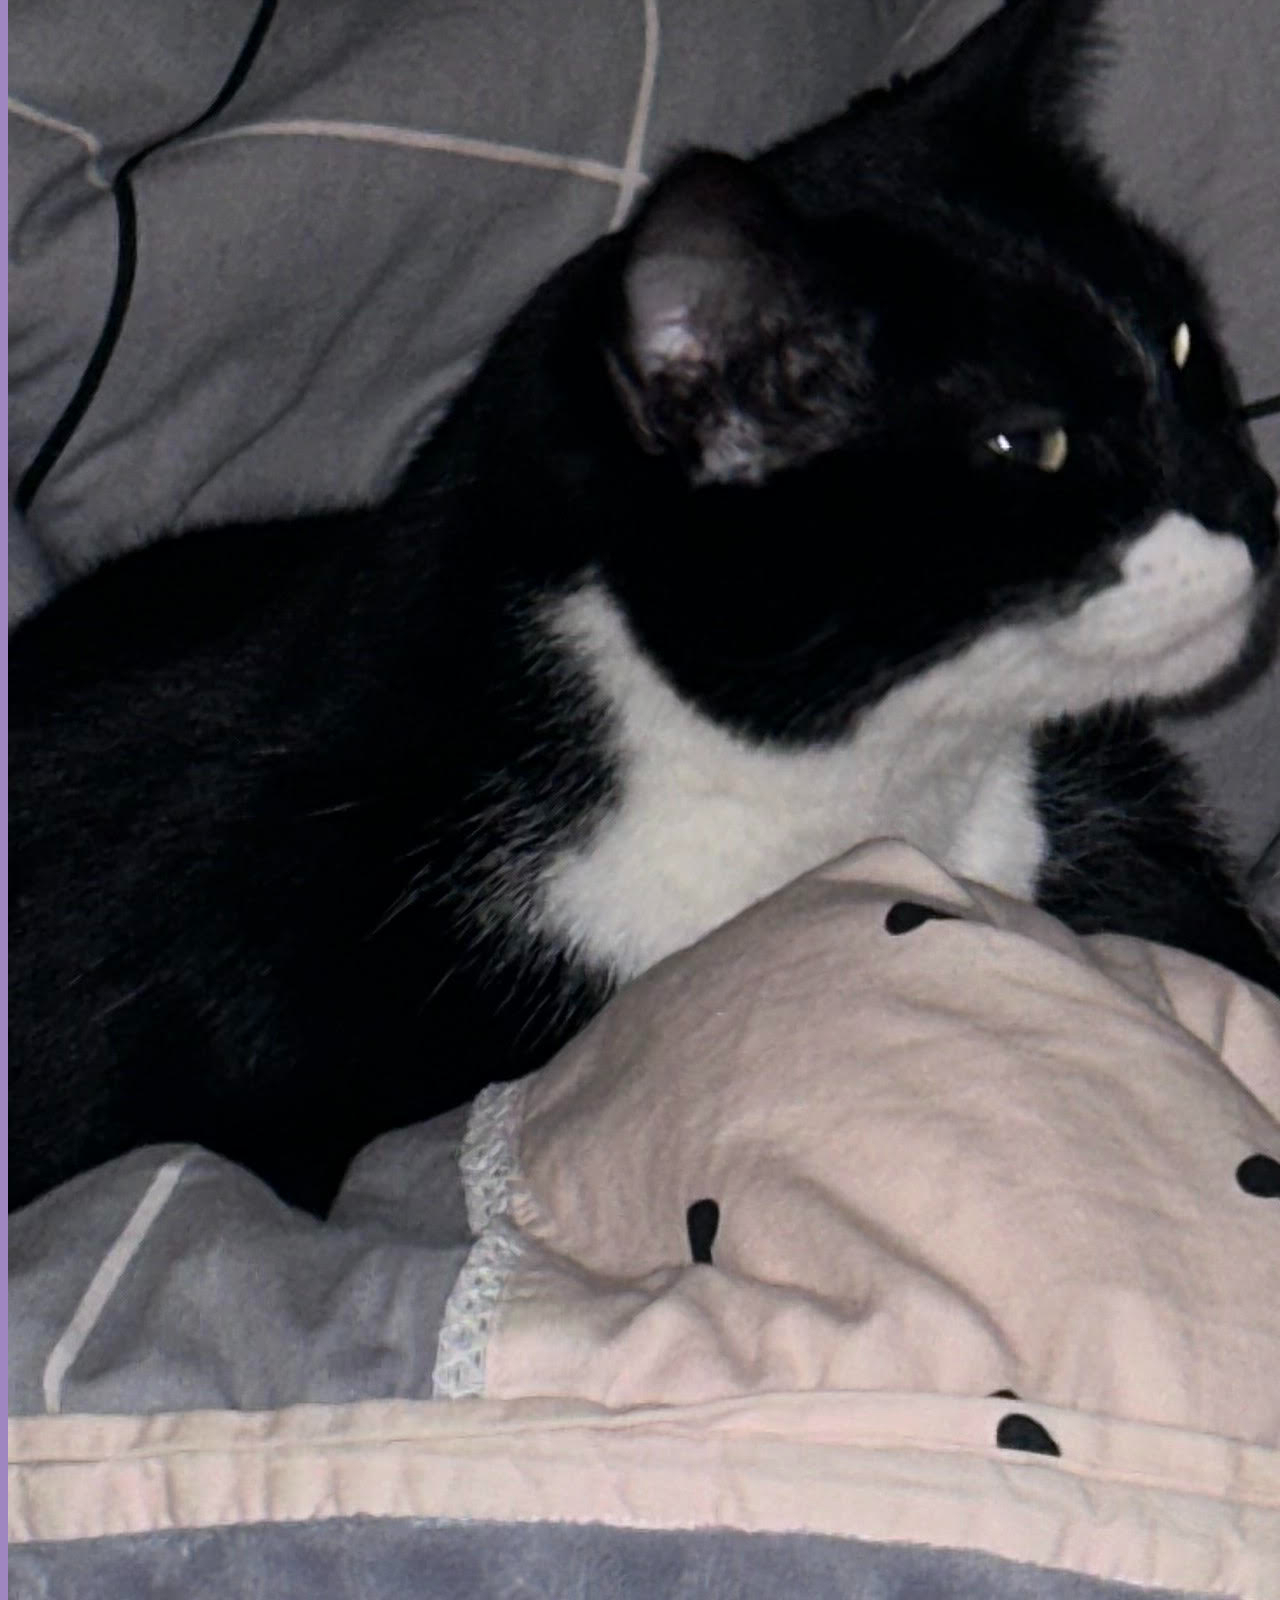
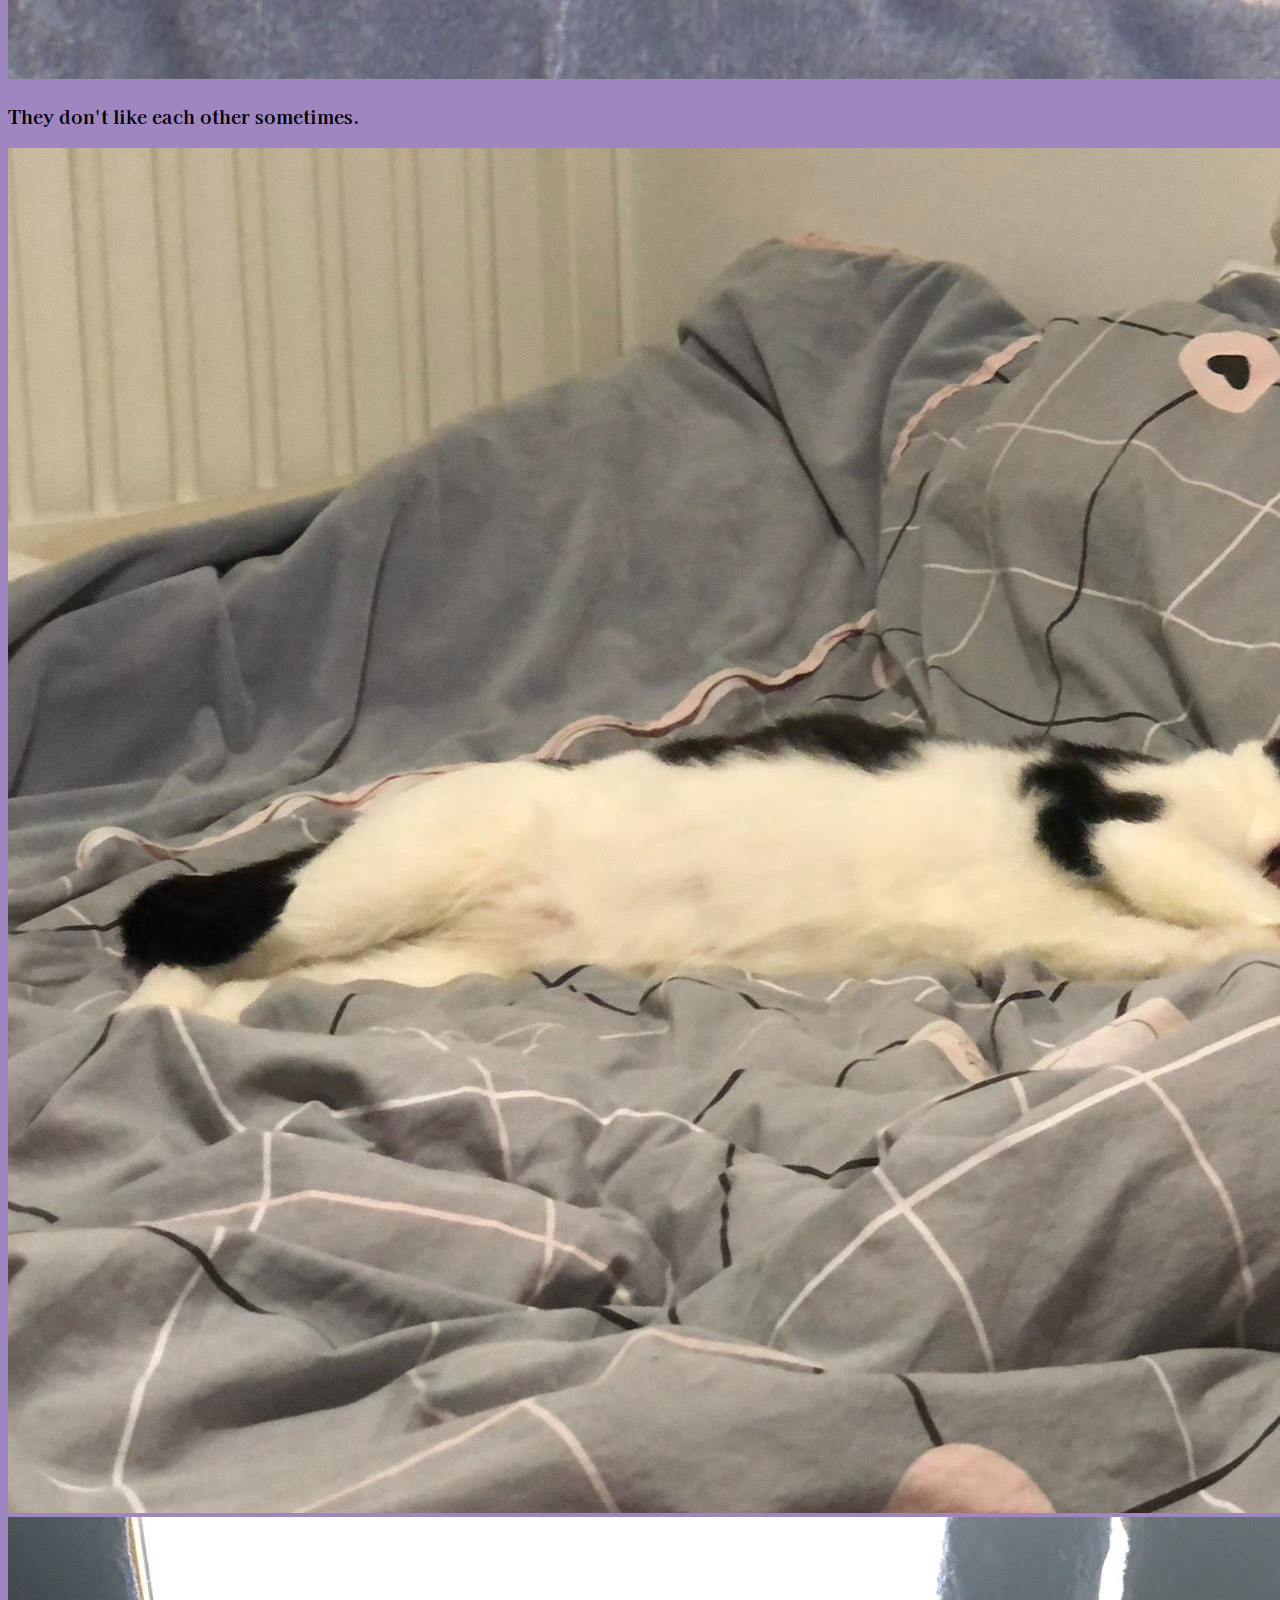
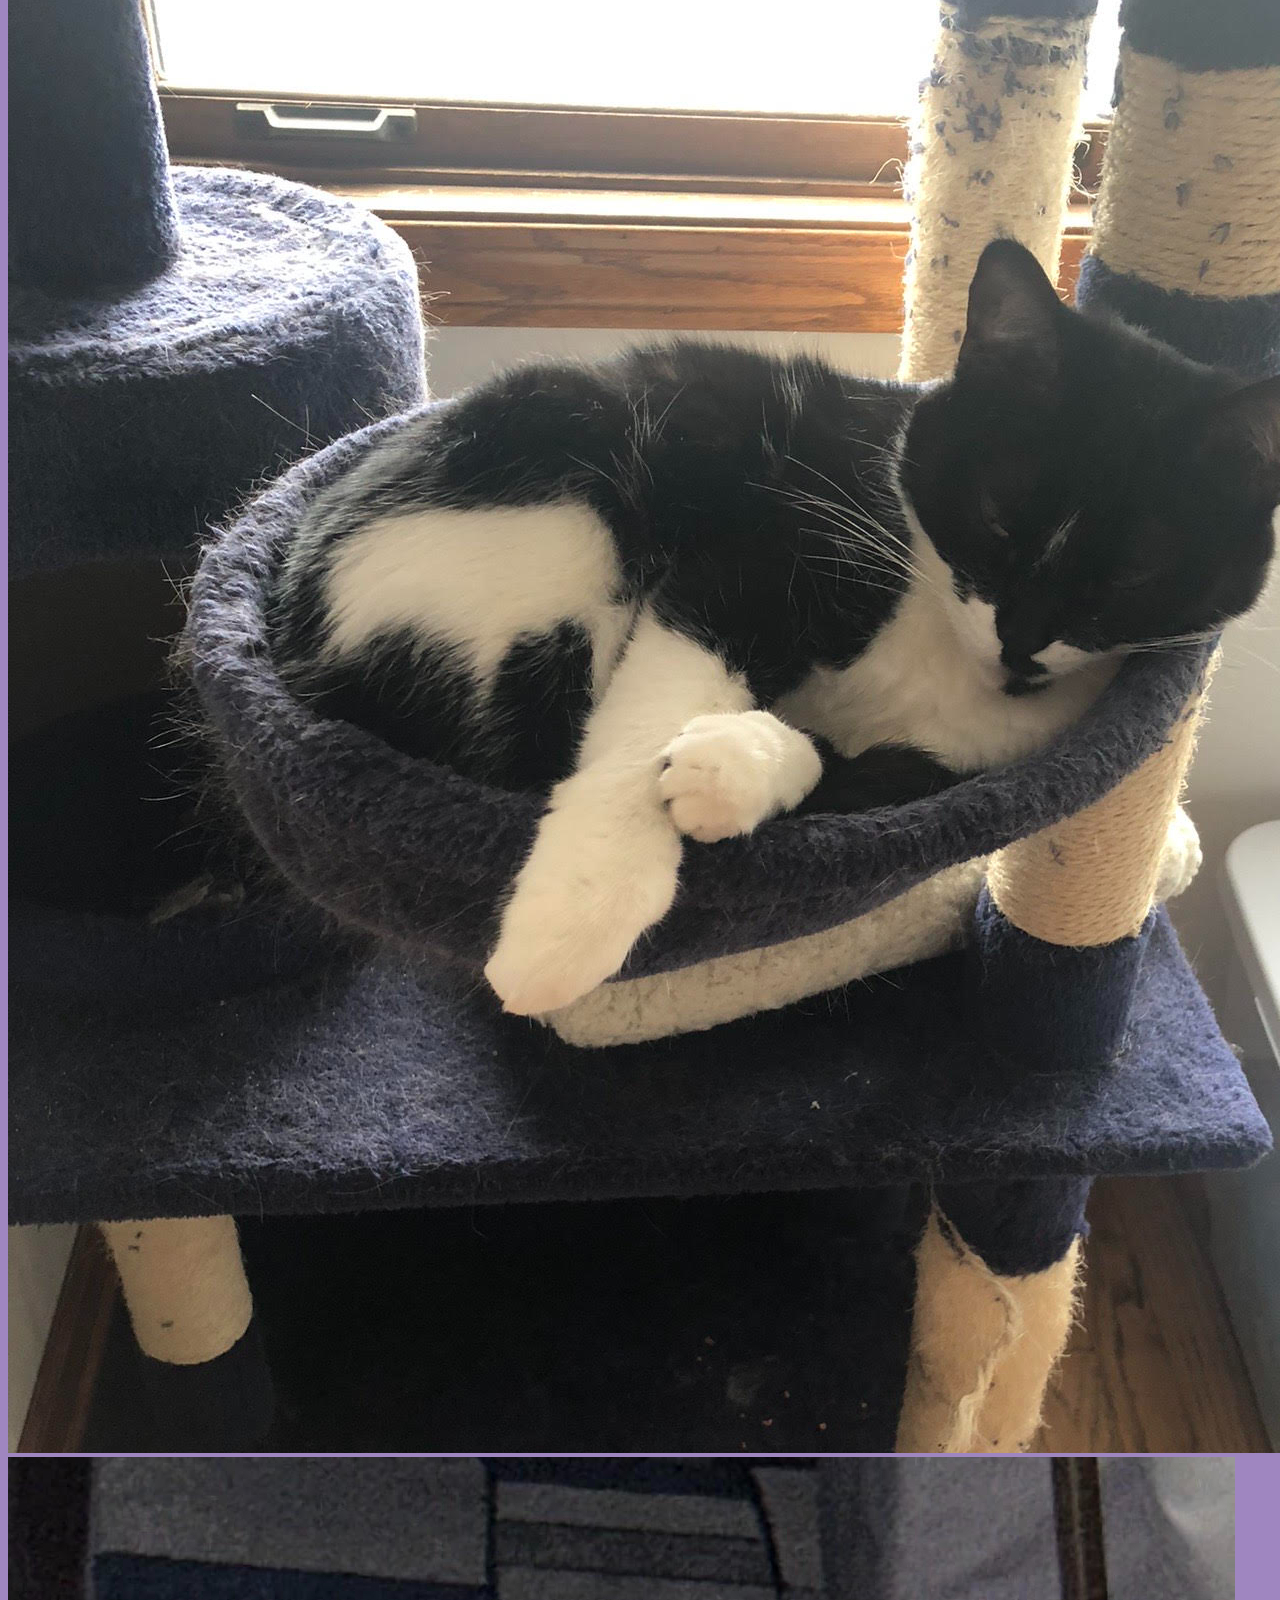
<file: pets.html>
<!doctype html>
<html lang="en">
    <head>
        <meta charset="utf-8">
        <meta name="viewport" content="width=device-width, initial-scale=1">
        <title>Pets</title>
        <link href="https://cdn.jsdelivr.net/npm/bootstrap@5.3.2/dist/css/bootstrap.min.css" rel="stylesheet" integrity="sha384-T3c6CoIi6uLrA9TneNEoa7RxnatzjcDSCmG1MXxSR1GAsXEV/Dwwykc2MPK8M2HN" crossorigin="anonymous">
        <link rel="stylesheet" href="css/style.css">
        <link rel="preconnect" href="https://fonts.googleapis.com">
        <link rel="preconnect" href="https://fonts.gstatic.com" crossorigin>
        <link href="https://fonts.googleapis.com/css2?family=Emilys+Candy&display=swap" rel="stylesheet">
        <link href="https://fonts.googleapis.com/css2?family=Castoro+Titling&display=swap" rel="stylesheet">
        <link href="https://fonts.googleapis.com/css2?family=Castoro+Titling&family=Kaisei+Tokumin&display=swap" rel="stylesheet">
    </head>
    <body>
    <!--Nav bar-->
        <nav class="navbar navbar-expand-lg">
            <div class="container-fluid">
                <h4 class="navbar-brand nav-font fs-3" id="logo">Portfolio</h4>
                <div class="collapse navbar-collapse" id="navbarNav">
                    <ul class="navbar-nav">
                        <li class="nav-item">
                            <a class="nav-link nav-font" aria-current="page" href="index.html">Home</a>
                        </li>
                        <li class="nav-item">
                            <a class="nav-link nav-font" href="career.html">Career</a>
                        </li>
                        <li class="nav-item">
                            <a class="nav-link nav-font" href="pets.html">Pets</a>
                        </li>
                    </ul>
                </div>
            </div>
        </nav>
    <!--Nav bar end-->
        <header class="container">
            <div class="row ">
                <div class="col-md-12 pt-4 mb-3 border-bottom border-dark border-2">
                    <h1>PETS</h1>
                </div>
            </div>
        </header>
        <main class="container">
            <!--Bios-->
            <div class="row p-4 mb-3 bg-dark bg-gradient rounded-5">
                <aside class="col-md-4">
                    <img src="media/sesame-table.jpg" alt="Sesame cat on a table" class="img-fluid rounded-5 border border-3 border-warning">
                </aside>
                
                <section class="col-md-8 text text-light">
                    <h3>Sesame</h3>
                    <hr>
                    <p class="fs-5">This is Sesame. He is 3 years old and is pretty fat. He likes to 
                        eat dry food and sleep in a spread out position. He likes other people and 
                        really enjoys getting pets. He is made to eat, sleep, and be a house cat. 
                        He is not fit for the wild. Sesame has a favorite toy sloth. He oftentimes will 
                        hold it in his mouth and go around the house meowing. He sometimes does this at 
                        night. There is a chance he may be or partially be an alien or even human. This 
                        is only speculation, though.
                    </p>
                </section>                
            </div>
            <div class="row p-4 bg-black bg-gradient rounded-5">
                <section class="col-md-8 text text-light">
                    <h3 class="text-end">Penny</h3>
                    <hr>
                    <p class="fs-5">This is Penny. She is 3 years old and is small but plump. She loves to eat 
                        wet food and sleep like an actual cat. She does not like new people, in fact, 
                        she hides from them. She is also anti-collar. It is speculated by others that
                        she is batman; we cannot confirm this, but we also cannot deny it. 
                    </p>
                </section>
                <aside class="col-md-4">
                    <img src="media/penny-leg.jpg" alt="Penny Cat" class="img-fluid rounded-5 border border-2 border-warning">
                </aside>
            </div>
            <!--Bios end-->
            <!--Photo Gallery-->
            <div class="row mt-4">
                <div class="col-md-3">
                    <img src="media/penny-hey.jpg" alt="Penny cat trying to sleep" class="img-fluid rounded-start">
                </div>
                <div class="col-md-3">
                    <img src="media/sesame-table-up.jpg" alt="Sesame cat on a table" class="img-fluid">
                </div>
                <div class="col-md-3">
                    <img src="media/penny.png" alt="Penny Cat" class="img-fluid">
                </div>
                <div class="col-md-3">
                    <img src="media/sesame-model.jpg" alt="Sesame Cat being a model" class="img-fluid rounded-end">
                </div>
            </div> 
            <div class="row mt-4">
                <div class="col-md-4">
                    <img src="media/cats-dark.jpg" alt="Cats in the dark" class="img-fluid rounded-start">
                </div>
                <div class="col-md-4 text-center text bg-black bg-gradient rounded-3  border border-warning text-light pt-4">
                    <h3 class="fs-1">
                        They don't like each other sometimes. 
                    </h3>
                </div>
                <div class="col-md-4">
                    <img src="media/cat-fight.jpg" alt="Cats fighting" class="img-fluid rounded-end">
                </div>
            </div>
            <div class="row mt-4">
                <div class="col-md-4">
                    <img src="media/penny-bowl.jpg" alt="Penny Cat asleep in cat tower" class="img-fluid rounded-start">
                </div>
                <div class="col-md-4">
                    <img src="media/sesame-scary.jpg" alt="Sesame cat being scary" class="img-fluid">
                </div>
                <div class="col-md-4">
                    <img src="media/penny-frog.jpg" alt="Penny cat with stuffed frog" class="img-fluid rounded-end">
                </div>
            </div>
            <!--Photo Gallery end-->
        </main>
        <footer class="container-fluid p-4 pb-2 mt-4"><!-- footer -->
            <div class="row">
                <div class="col-md-12">
                    <img src="media/twitter.svg" alt="twitter">
                    <img src="media/instagram.svg" alt="instagram">
                    <img src="media/mail.svg" alt="mail">
                    <p>Created By Meghan Lim
                        <br>
                        December 18, 2023
                    </p>
                </div>
            </div>
        </footer><!-- footer end -->
        <script src="https://cdn.jsdelivr.net/npm/bootstrap@5.3.2/dist/js/bootstrap.bundle.min.js" integrity="sha384-C6RzsynM9kWDrMNeT87bh95OGNyZPhcTNXj1NW7RuBCsyN/o0jlpcV8Qyq46cDfL" crossorigin="anonymous"></script>
    </body>
</html>
</file>
<file: css/style.css>
body{
    background-color:#9F86C0;
}
nav{
    background-color:#2f055d;
}
.nav-font{
    color:#5E548E;
}
.small-photo{
    border: 10px double #5E548E;
}
.card{
    background-color: #BE95C4;
}
footer,a{
    background-color:#2f055d;
    color:#9F86C0;
    font-family: 'Castoro Titling', serif;
    font-family: 'Kaisei Tokumin', serif;
}
hr{
    border-top:7px double white;
}
.heading{
    background-image: url(media-css/purple-pic.jpeg);
    background-repeat: no-repeat;
    background-attachment: fixed;
    background-size:cover;
}
.ttext{
    color:#BE95C4;
}
.btn:hover{
    color:#5E548E;
}
.nav-font:hover{
    color:#BE95C4;
}
#logo:hover{
    color:#BE95C4;
}
#logo{
    color:#BE95C4;
    position:relative;
    top:4px;
}
nav{
    font-family: 'Emilys Candy', serif;
}
.nav-link{
    font-size:24px;
}
.name, h1{
    font-family: 'Castoro Titling', serif;
}
.text{
    font-family: 'Castoro Titling', serif;
    font-family: 'Kaisei Tokumin', serif;
}
.llist{
    background-color:#212529;
    color:white;
}
.dark-purple{
    color:#2f055d;
}
a:hover{
    color:#5E548E;
}
</file>
